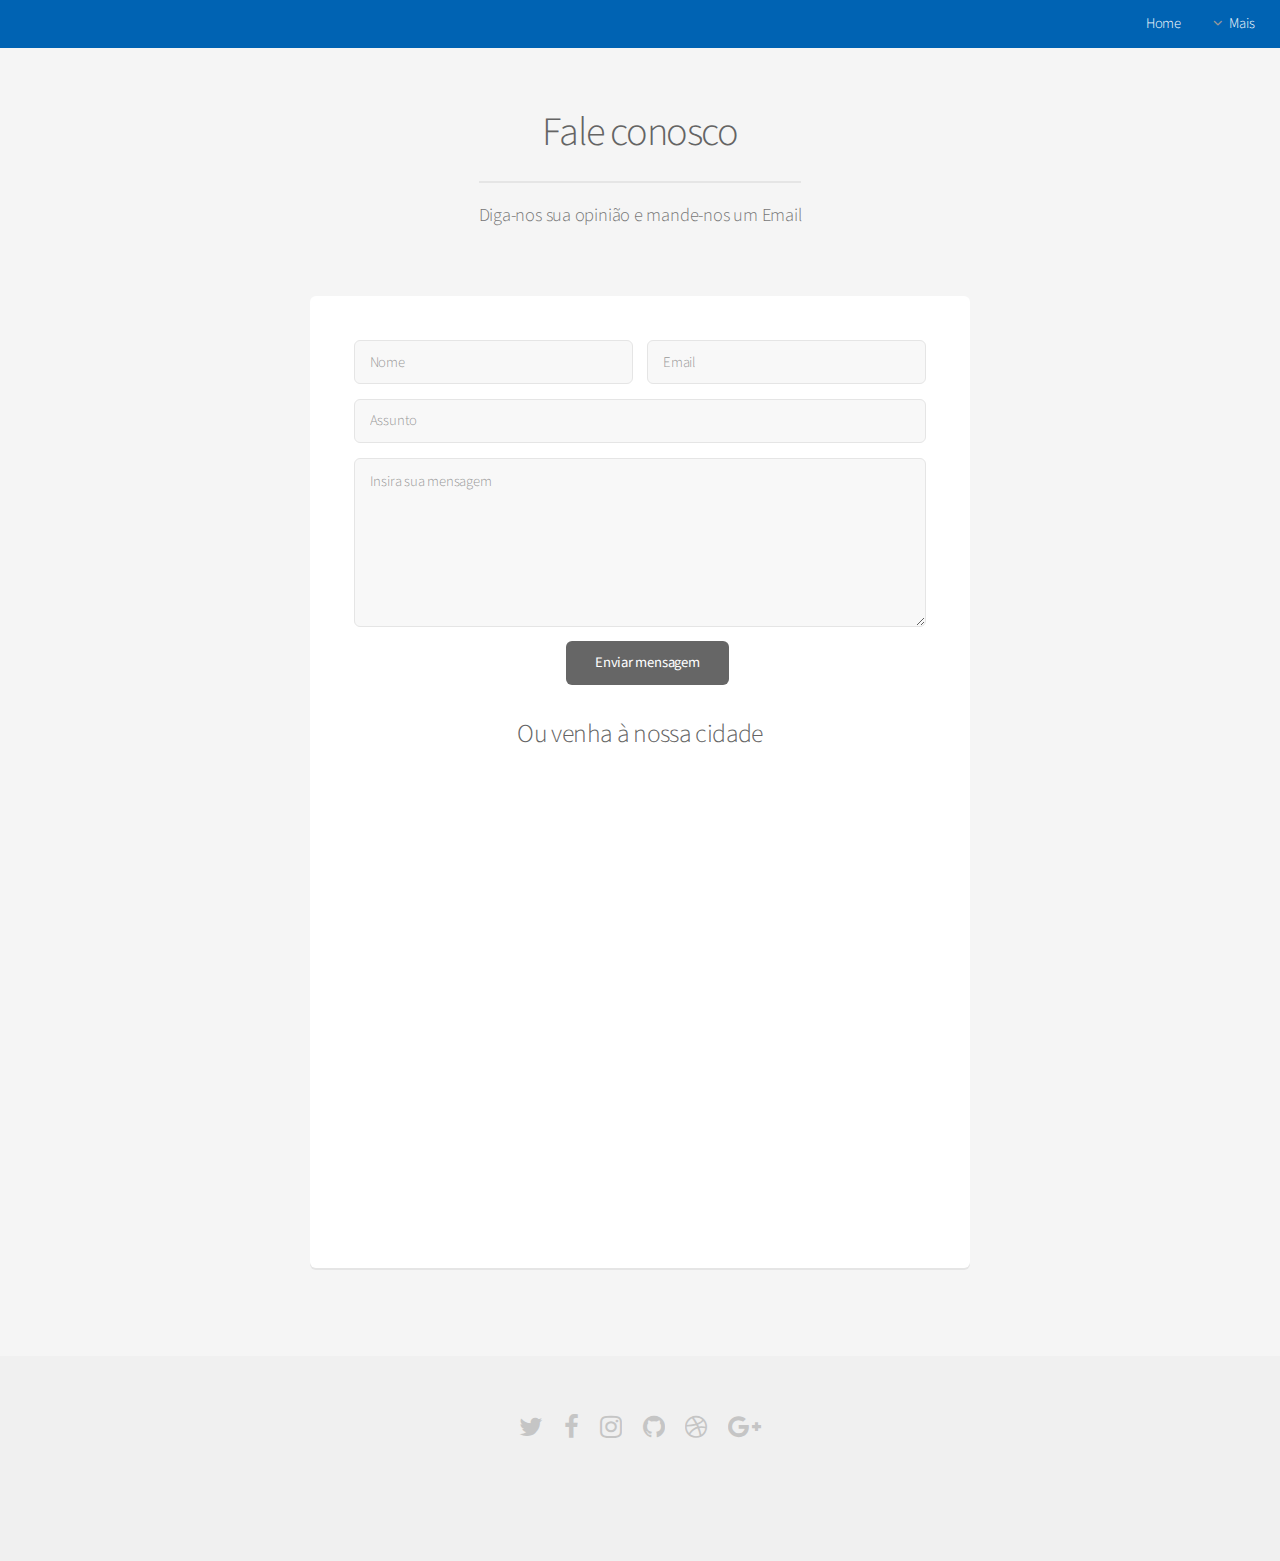
<file: TCC - Empresa/contact.html>
<!DOCTYPE HTML>
<!--
	Alpha by HTML5 UP
	html5up.net | @ajlkn
	Free for personal and commercial use under the CCA 3.0 license (html5up.net/license)
-->
<html>
	<head>
		<title>Contato</title>
		<meta charset="utf-8" />
		<meta name="viewport" content="width=device-width, initial-scale=1, user-scalable=no" />
		<link rel="stylesheet" href="assets/css/main.css" />
	</head>
	<body class="is-preload">
		<div id="page-wrapper">

			<!-- Header -->
				<header id="header">
					
					<nav id="nav">
						<ul>
							<li><a href="index.html">Home</a></li>
							<li>
								<a href="#" class="icon fa-angle-down">Mais</a>
								<ul>
									<li><a href="generic.html">Novidades</a></li>
									<li><a href="contact.html">Contate-nos</a></li>
									
								</ul>
							</li>
						</ul>
					</nav>
				</header>

			<!-- Main -->
				<section id="main" class="container medium">
					<header>
						<h2>Fale conosco</h2>
						<p>Diga-nos sua opinião e mande-nos um Email</p>
					</header>
					<div class="box">
						<form method="post" action="#">
							<div class="row gtr-50 gtr-uniform">
								<div class="col-6 col-12-mobilep">
									<input type="text" name="name" id="name" value="" placeholder="Nome" />
								</div>
								<div class="col-6 col-12-mobilep">
									<input type="email" name="email" id="email" value="" placeholder="Email" />
								</div>
								<div class="col-12">
									<input type="text" name="subject" id="subject" value="" placeholder="Assunto" />
								</div>
								<div class="col-12">
									<textarea name="message" id="message" placeholder="Insira sua mensagem" rows="6"></textarea>
								</div>
								<div class="col-12">
									<ul class="actions special">
										<br>
										
										<li><input type="submit" value="Enviar mensagem" /></li>
									</ul>
								</div>
							</div>
						</form>
					
					<h3 style="text-align: center;">Ou venha à nossa cidade</h3>
					<center>
					<iframe src="https://www.google.com/maps/embed?pb=!1m18!1m12!1m3!1d546.4366917485601!2d-47.22684256722061!3d-22.877446834962498!2m3!1f0!2f0!3f0!3m2!1i1024!2i768!4f13.1!3m3!1m2!1s0x94c8bbe7db7f8c87%3A0x719bf8571767736a!2sUniversidade+Adventista+de+S%C3%A3o+Paulo+-+UNASP!5e0!3m2!1spt-PT!2sbr!4v1565987845953!5m2!1spt-PT!2sbr" width="600" height="450" frameborder="0" style="border:0" allowfullscreen></iframe></center>
				</div></section>

			<!-- Footer -->
				<footer id="footer">
					<ul class="icons">
						<li><a href="#" class="icon fa-twitter"><span class="label">Twitter</span></a></li>
						<li><a href="#" class="icon fa-facebook"><span class="label">Facebook</span></a></li>
						<li><a href="#" class="icon fa-instagram"><span class="label">Instagram</span></a></li>
						<li><a href="#" class="icon fa-github"><span class="label">Github</span></a></li>
						<li><a href="#" class="icon fa-dribbble"><span class="label">Dribbble</span></a></li>
						<li><a href="#" class="icon fa-google-plus"><span class="label">Google+</span></a></li>
					</ul>
					<ul class="copyright">
					</ul>
				</footer>

		</div>

		<!-- Scripts -->
			<script src="assets/js/jquery.min.js"></script>
			<script src="assets/js/jquery.dropotron.min.js"></script>
			<script src="assets/js/jquery.scrollex.min.js"></script>
			<script src="assets/js/browser.min.js"></script>
			<script src="assets/js/breakpoints.min.js"></script>
			<script src="assets/js/util.js"></script>
			<script src="assets/js/main.js"></script>

	</body>
</html>
</file>
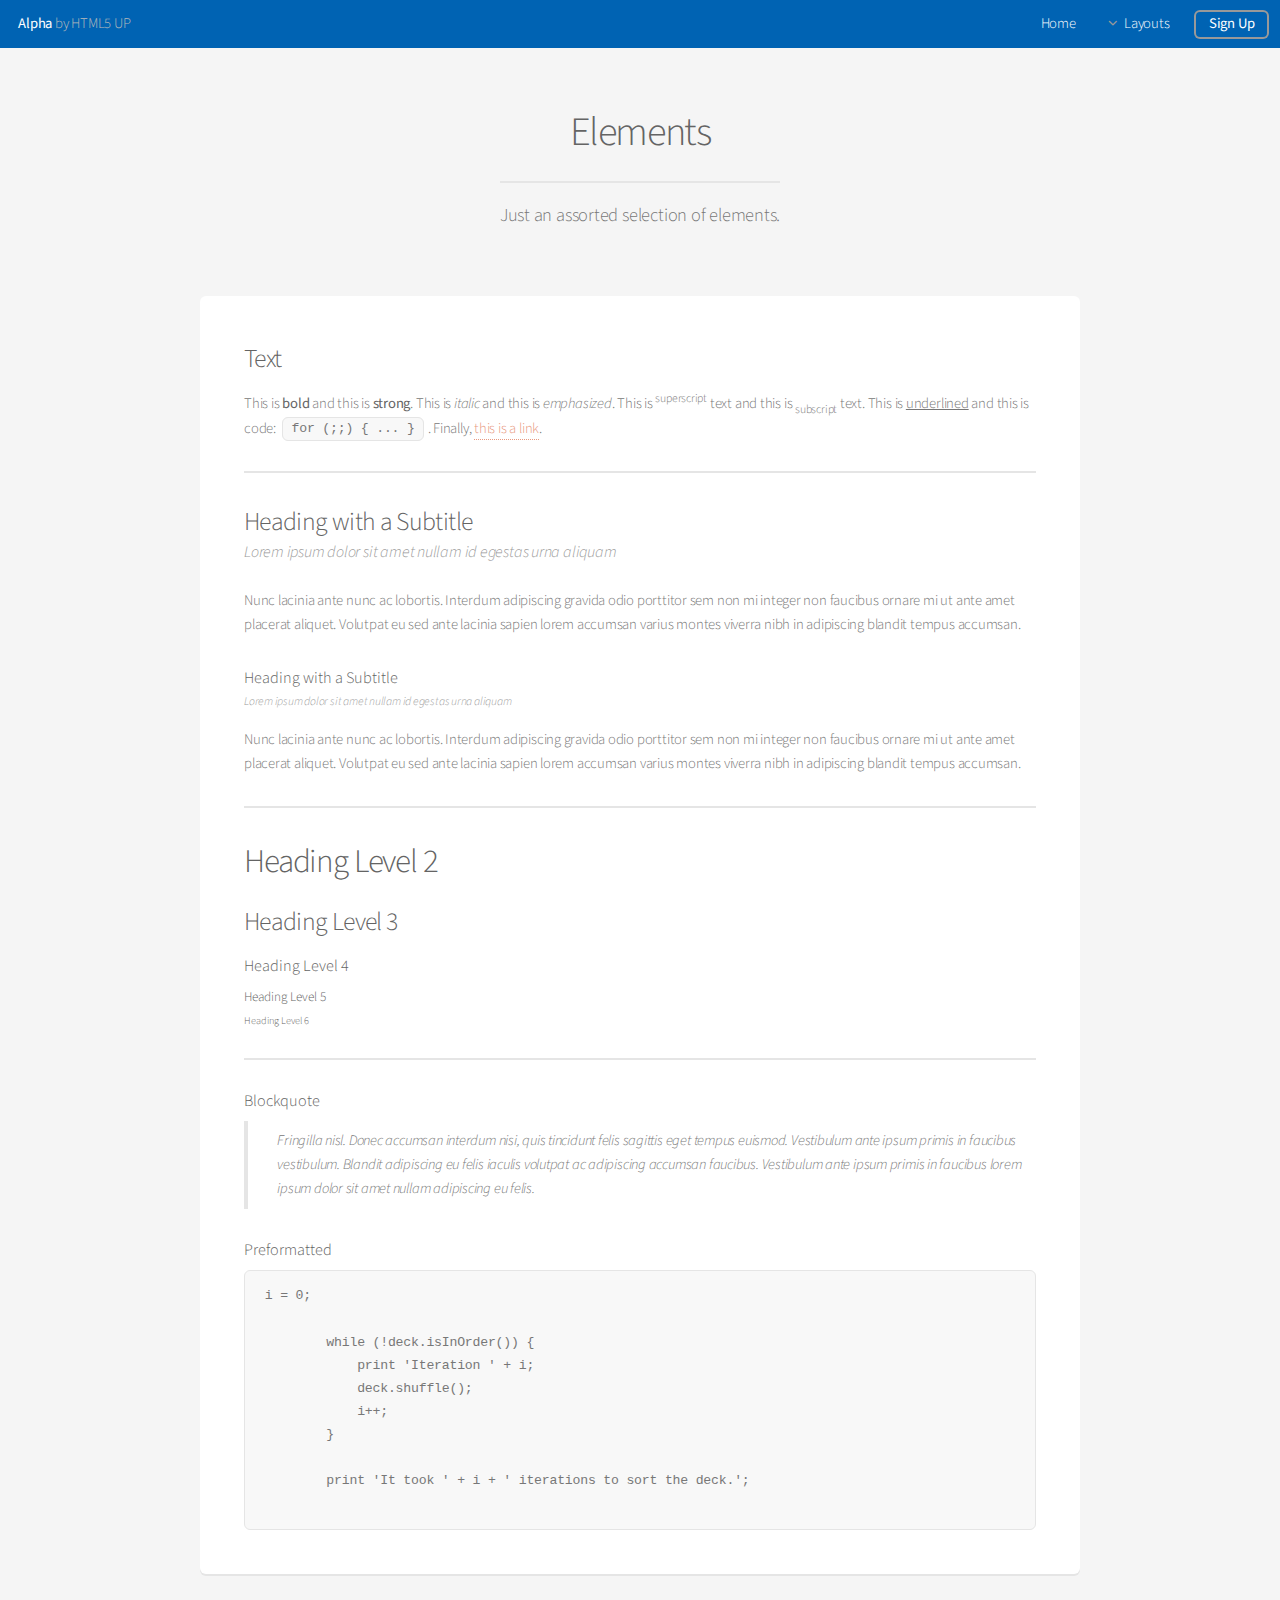
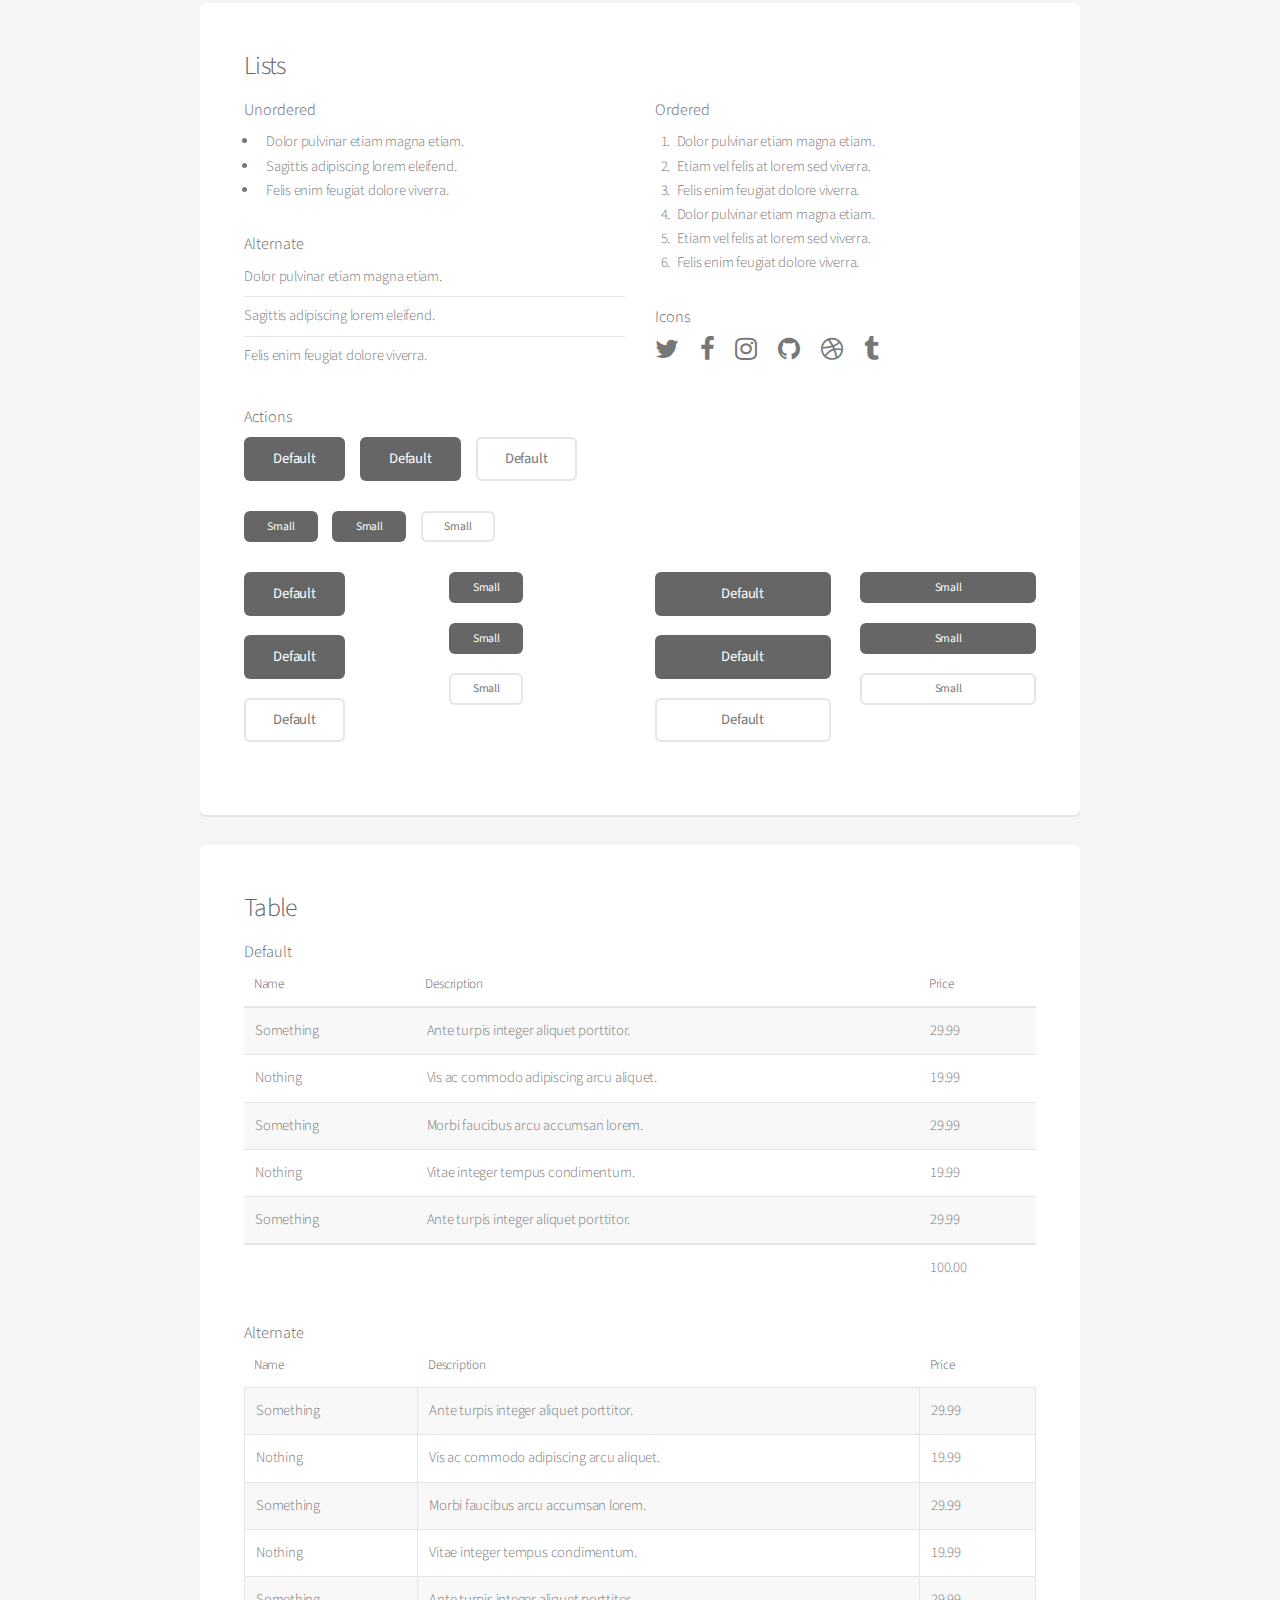
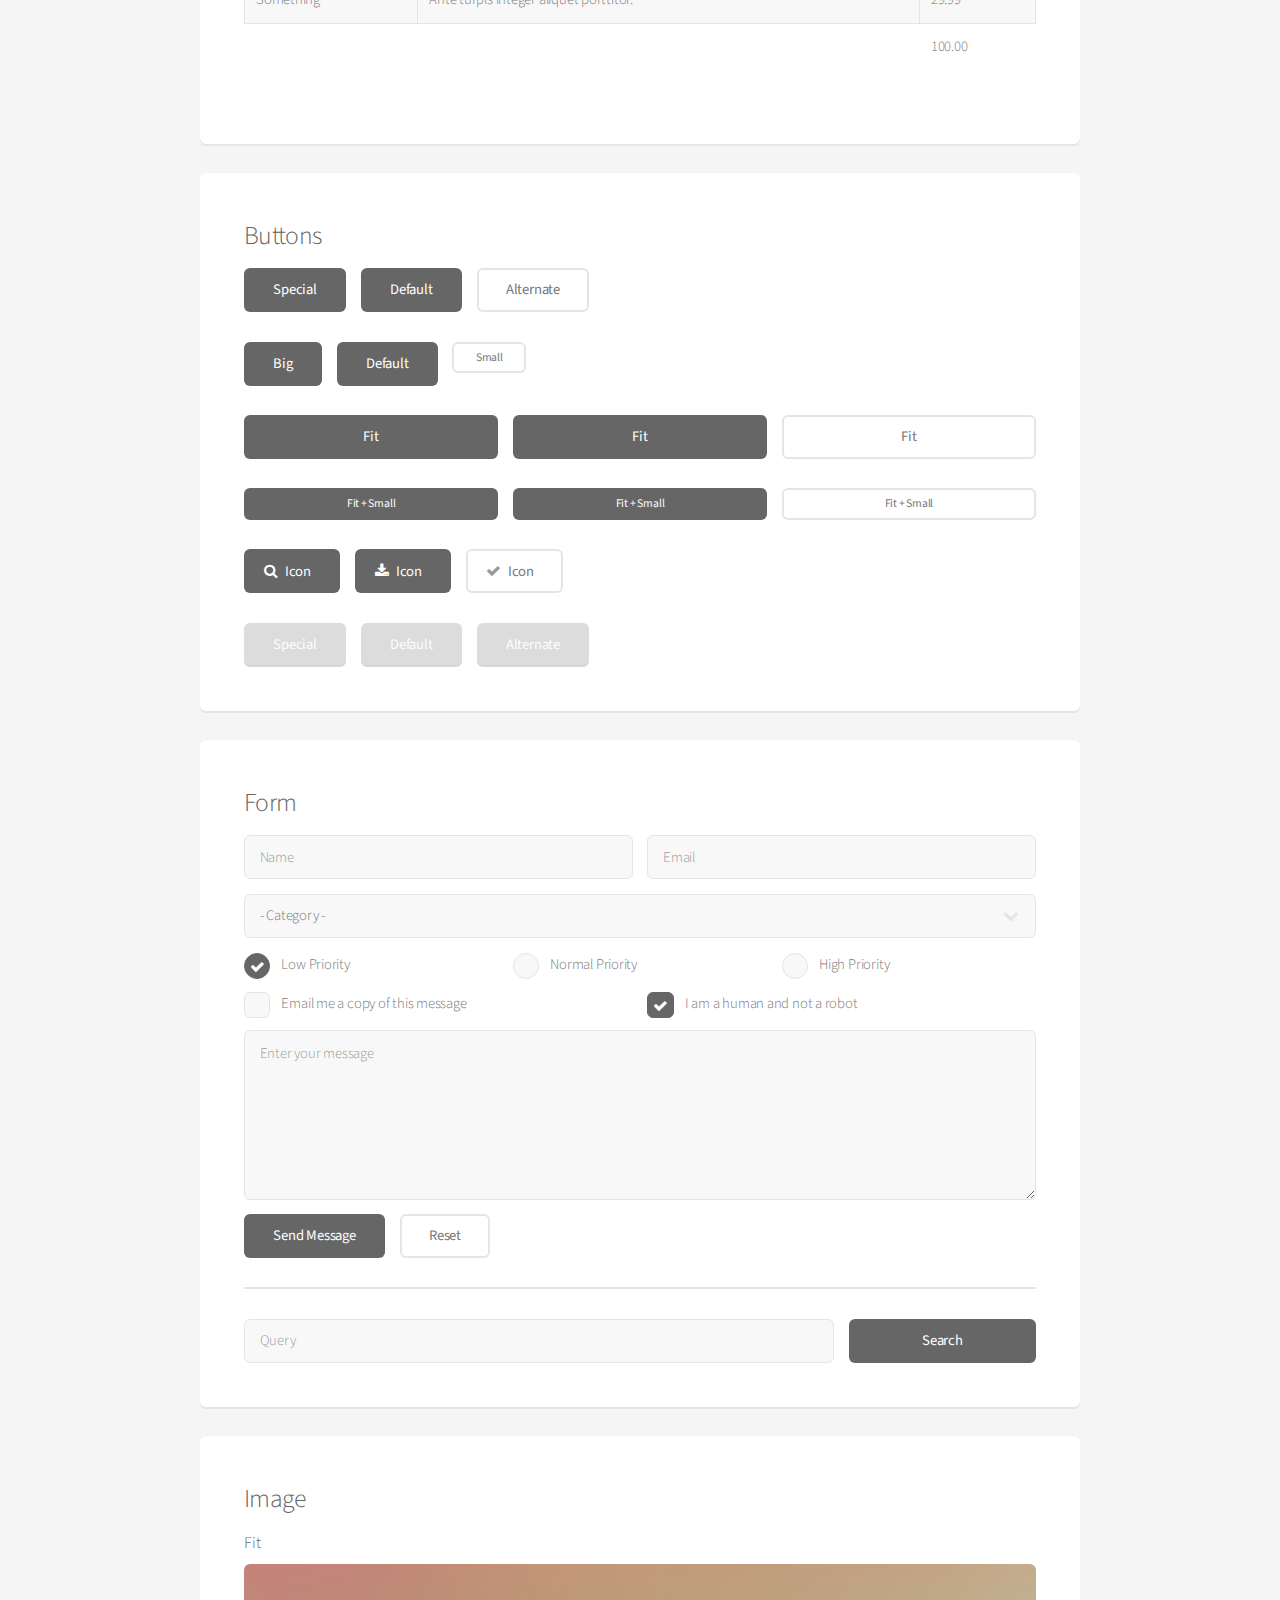
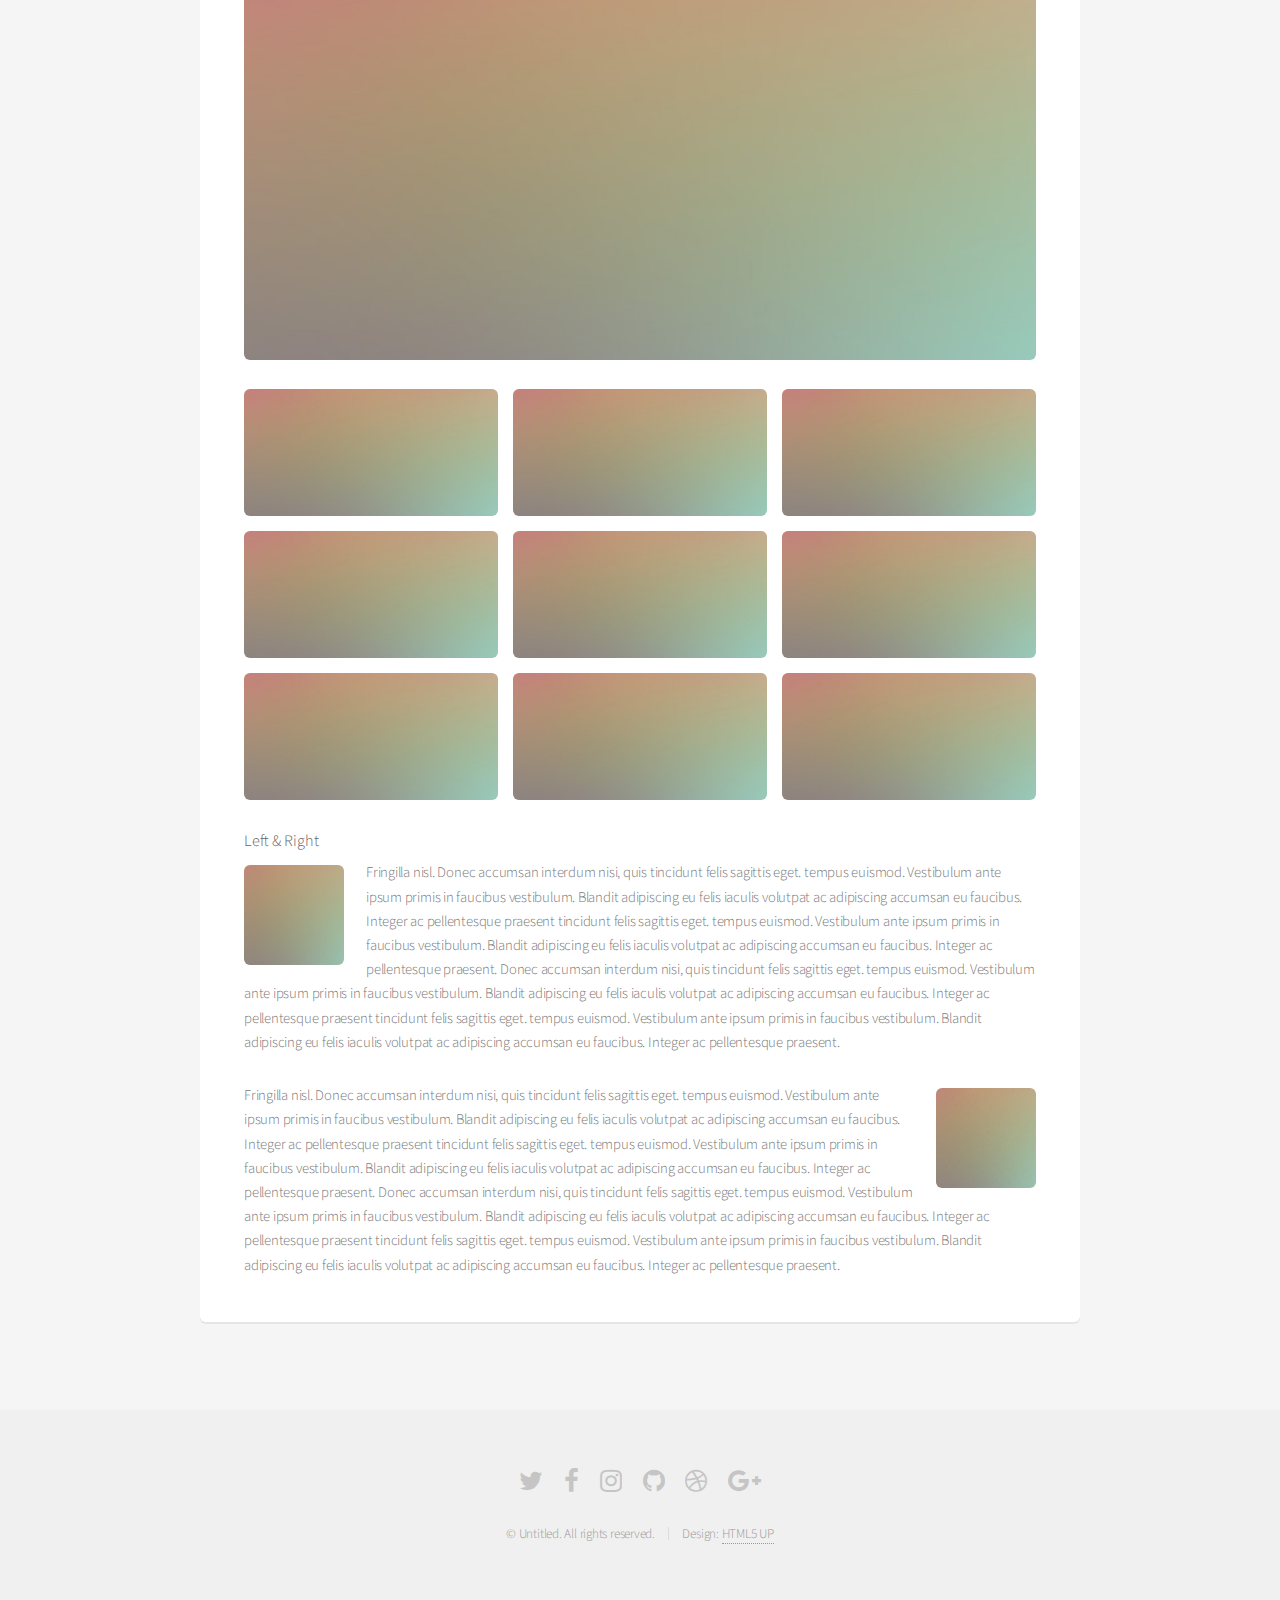
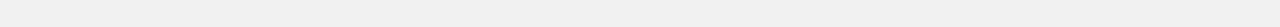
<file: TCC - Empresa/elements.html>
<!DOCTYPE HTML>
<!--
	Alpha by HTML5 UP
	html5up.net | @ajlkn
	Free for personal and commercial use under the CCA 3.0 license (html5up.net/license)
-->
<html>
	<head>
		<title>Elements - Alpha by HTML5 UP</title>
		<meta charset="utf-8" />
		<meta name="viewport" content="width=device-width, initial-scale=1, user-scalable=no" />
		<link rel="stylesheet" href="assets/css/main.css" />
	</head>
	<body class="is-preload">
		<div id="page-wrapper">

			<!-- Header -->
				<header id="header">
					<h1><a href="index.html">Alpha</a> by HTML5 UP</h1>
					<nav id="nav">
						<ul>
							<li><a href="index.html">Home</a></li>
							<li>
								<a href="#" class="icon fa-angle-down">Layouts</a>
								<ul>
									<li><a href="generic.html">Generic</a></li>
									<li><a href="contact.html">Contact</a></li>
									<li><a href="elements.html">Elements</a></li>
									<li>
										<a href="#">Submenu</a>
										<ul>
											<li><a href="#">Option One</a></li>
											<li><a href="#">Option Two</a></li>
											<li><a href="#">Option Three</a></li>
											<li><a href="#">Option Four</a></li>
										</ul>
									</li>
								</ul>
							</li>
							<li><a href="#" class="button">Sign Up</a></li>
						</ul>
					</nav>
				</header>

			<!-- Main -->
				<section id="main" class="container">
					<header>
						<h2>Elements</h2>
						<p>Just an assorted selection of elements.</p>
					</header>
					<div class="row">
						<div class="col-12">

							<!-- Text -->
								<section class="box">
									<h3>Text</h3>
									<p>This is <b>bold</b> and this is <strong>strong</strong>. This is <i>italic</i> and this is <em>emphasized</em>.
									This is <sup>superscript</sup> text and this is <sub>subscript</sub> text.
									This is <u>underlined</u> and this is code: <code>for (;;) { ... }</code>. Finally, <a href="#">this is a link</a>.</p>

									<hr />

									<header>
										<h3>Heading with a Subtitle</h3>
										<p>Lorem ipsum dolor sit amet nullam id egestas urna aliquam</p>
									</header>
									<p>Nunc lacinia ante nunc ac lobortis. Interdum adipiscing gravida odio porttitor sem non mi integer non faucibus ornare mi ut ante amet placerat aliquet. Volutpat eu sed ante lacinia sapien lorem accumsan varius montes viverra nibh in adipiscing blandit tempus accumsan.</p>
									<header>
										<h4>Heading with a Subtitle</h4>
										<p>Lorem ipsum dolor sit amet nullam id egestas urna aliquam</p>
									</header>
									<p>Nunc lacinia ante nunc ac lobortis. Interdum adipiscing gravida odio porttitor sem non mi integer non faucibus ornare mi ut ante amet placerat aliquet. Volutpat eu sed ante lacinia sapien lorem accumsan varius montes viverra nibh in adipiscing blandit tempus accumsan.</p>

									<hr />

									<h2>Heading Level 2</h2>
									<h3>Heading Level 3</h3>
									<h4>Heading Level 4</h4>
									<h5>Heading Level 5</h5>
									<h6>Heading Level 6</h6>

									<hr />

									<h4>Blockquote</h4>
									<blockquote>Fringilla nisl. Donec accumsan interdum nisi, quis tincidunt felis sagittis eget tempus euismod. Vestibulum ante ipsum primis in faucibus vestibulum. Blandit adipiscing eu felis iaculis volutpat ac adipiscing accumsan faucibus. Vestibulum ante ipsum primis in faucibus lorem ipsum dolor sit amet nullam adipiscing eu felis.</blockquote>

									<h4>Preformatted</h4>
									<pre>i = 0;

	while (!deck.isInOrder()) {
	    print 'Iteration ' + i;
	    deck.shuffle();
	    i++;
	}

	print 'It took ' + i + ' iterations to sort the deck.';
	</pre>
								</section>

						</div>
					</div>
					<div class="row">
						<div class="col-12">

							<!-- Lists -->
								<section class="box">
									<h3>Lists</h3>
									<div class="row">
										<div class="col-6 col-12-mobilep">

											<h4>Unordered</h4>
											<ul>
												<li>Dolor pulvinar etiam magna etiam.</li>
												<li>Sagittis adipiscing lorem eleifend.</li>
												<li>Felis enim feugiat dolore viverra.</li>
											</ul>

											<h4>Alternate</h4>
											<ul class="alt">
												<li>Dolor pulvinar etiam magna etiam.</li>
												<li>Sagittis adipiscing lorem eleifend.</li>
												<li>Felis enim feugiat dolore viverra.</li>
											</ul>

										</div>
										<div class="col-6 col-12-mobilep">

											<h4>Ordered</h4>
											<ol>
												<li>Dolor pulvinar etiam magna etiam.</li>
												<li>Etiam vel felis at lorem sed viverra.</li>
												<li>Felis enim feugiat dolore viverra.</li>
												<li>Dolor pulvinar etiam magna etiam.</li>
												<li>Etiam vel felis at lorem sed viverra.</li>
												<li>Felis enim feugiat dolore viverra.</li>
											</ol>

											<h4>Icons</h4>
											<ul class="icons">
												<li><a href="#" class="icon fa-twitter"><span class="label">Twitter</span></a></li>
												<li><a href="#" class="icon fa-facebook"><span class="label">Facebook</span></a></li>
												<li><a href="#" class="icon fa-instagram"><span class="label">Instagram</span></a></li>
												<li><a href="#" class="icon fa-github"><span class="label">Github</span></a></li>
												<li><a href="#" class="icon fa-dribbble"><span class="label">Dribbble</span></a></li>
												<li><a href="#" class="icon fa-tumblr"><span class="label">Tumblr</span></a></li>
											</ul>

										</div>
									</div>

									<h4>Actions</h4>
									<ul class="actions">
										<li><a href="#" class="button special">Default</a></li>
										<li><a href="#" class="button">Default</a></li>
										<li><a href="#" class="button alt">Default</a></li>
									</ul>
									<ul class="actions small">
										<li><a href="#" class="button special small">Small</a></li>
										<li><a href="#" class="button small">Small</a></li>
										<li><a href="#" class="button alt small">Small</a></li>
									</ul>
									<div class="row">
										<div class="col-3 col-6-narrower col-12-mobilep">
											<ul class="actions stacked">
												<li><a href="#" class="button special">Default</a></li>
												<li><a href="#" class="button">Default</a></li>
												<li><a href="#" class="button alt">Default</a></li>
											</ul>
										</div>
										<div class="col-3 col-6-narrower col-12-mobilep">
											<ul class="actions stacked">
												<li><a href="#" class="button special small">Small</a></li>
												<li><a href="#" class="button small">Small</a></li>
												<li><a href="#" class="button alt small">Small</a></li>
											</ul>
										</div>
										<div class="col-3 col-6-narrower col-12-mobilep">
											<ul class="actions stacked">
												<li><a href="#" class="button special fit">Default</a></li>
												<li><a href="#" class="button fit">Default</a></li>
												<li><a href="#" class="button alt fit">Default</a></li>
											</ul>
										</div>
										<div class="col-3 col-6-narrower col-12-mobilep">
											<ul class="actions stacked">
												<li><a href="#" class="button special small fit">Small</a></li>
												<li><a href="#" class="button small fit">Small</a></li>
												<li><a href="#" class="button alt small fit">Small</a></li>
											</ul>
										</div>
									</div>
								</section>

						</div>
					</div>
					<div class="row">
						<div class="col-12">

							<!-- Table -->
								<section class="box">
									<h3>Table</h3>

									<h4>Default</h4>
									<div class="table-wrapper">
										<table>
											<thead>
												<tr>
													<th>Name</th>
													<th>Description</th>
													<th>Price</th>
												</tr>
											</thead>
											<tbody>
												<tr>
													<td>Something</td>
													<td>Ante turpis integer aliquet porttitor.</td>
													<td>29.99</td>
												</tr>
												<tr>
													<td>Nothing</td>
													<td>Vis ac commodo adipiscing arcu aliquet.</td>
													<td>19.99</td>
												</tr>
												<tr>
													<td>Something</td>
													<td> Morbi faucibus arcu accumsan lorem.</td>
													<td>29.99</td>
												</tr>
												<tr>
													<td>Nothing</td>
													<td>Vitae integer tempus condimentum.</td>
													<td>19.99</td>
												</tr>
												<tr>
													<td>Something</td>
													<td>Ante turpis integer aliquet porttitor.</td>
													<td>29.99</td>
												</tr>
											</tbody>
											<tfoot>
												<tr>
													<td colspan="2"></td>
													<td>100.00</td>
												</tr>
											</tfoot>
										</table>
									</div>

									<h4>Alternate</h4>
									<div class="table-wrapper">
										<table class="alt">
											<thead>
												<tr>
													<th>Name</th>
													<th>Description</th>
													<th>Price</th>
												</tr>
											</thead>
											<tbody>
												<tr>
													<td>Something</td>
													<td>Ante turpis integer aliquet porttitor.</td>
													<td>29.99</td>
												</tr>
												<tr>
													<td>Nothing</td>
													<td>Vis ac commodo adipiscing arcu aliquet.</td>
													<td>19.99</td>
												</tr>
												<tr>
													<td>Something</td>
													<td> Morbi faucibus arcu accumsan lorem.</td>
													<td>29.99</td>
												</tr>
												<tr>
													<td>Nothing</td>
													<td>Vitae integer tempus condimentum.</td>
													<td>19.99</td>
												</tr>
												<tr>
													<td>Something</td>
													<td>Ante turpis integer aliquet porttitor.</td>
													<td>29.99</td>
												</tr>
											</tbody>
											<tfoot>
												<tr>
													<td colspan="2"></td>
													<td>100.00</td>
												</tr>
											</tfoot>
										</table>
									</div>
								</section>

						</div>
					</div>
					<div class="row">
						<div class="col-12">

							<!-- Buttons -->
								<section class="box">
									<h3>Buttons</h3>
									<ul class="actions">
										<li><a href="#" class="button special">Special</a></li>
										<li><a href="#" class="button">Default</a></li>
										<li><a href="#" class="button alt">Alternate</a></li>
									</ul>
									<ul class="actions">
										<li><a href="#" class="button special big">Big</a></li>
										<li><a href="#" class="button">Default</a></li>
										<li><a href="#" class="button alt small">Small</a></li>
									</ul>
									<ul class="actions fit">
										<li><a href="#" class="button special fit">Fit</a></li>
										<li><a href="#" class="button fit">Fit</a></li>
										<li><a href="#" class="button alt fit">Fit</a></li>
									</ul>
									<ul class="actions fit small">
										<li><a href="#" class="button special fit small">Fit + Small</a></li>
										<li><a href="#" class="button fit small">Fit + Small</a></li>
										<li><a href="#" class="button alt fit small">Fit + Small</a></li>
									</ul>
									<ul class="actions">
										<li><a href="#" class="button special icon fa-search">Icon</a></li>
										<li><a href="#" class="button icon fa-download">Icon</a></li>
										<li><a href="#" class="button alt icon fa-check">Icon</a></li>
									</ul>
									<ul class="actions">
										<li><span class="button special disabled">Special</span></li>
										<li><span class="button disabled">Default</span></li>
										<li><span class="button alt disabled">Alternate</span></li>
									</ul>
								</section>

						</div>
					</div>
					<div class="row">
						<div class="col-12">

							<!-- Form -->
								<section class="box">
									<h3>Form</h3>
									<form method="post" action="#">
										<div class="row gtr-uniform gtr-50">
											<div class="col-6 col-12-mobilep">
												<input type="text" name="name" id="name" value="" placeholder="Name" />
											</div>
											<div class="col-6 col-12-mobilep">
												<input type="email" name="email" id="email" value="" placeholder="Email" />
											</div>
											<div class="col-12">
												<select name="category" id="category">
													<option value="">- Category -</option>
													<option value="1">Manufacturing</option>
													<option value="1">Shipping</option>
													<option value="1">Administration</option>
													<option value="1">Human Resources</option>
												</select>
											</div>
											<div class="col-4 col-12-narrower">
												<input type="radio" id="priority-low" name="priority" checked>
												<label for="priority-low">Low Priority</label>
											</div>
											<div class="col-4 col-12-narrower">
												<input type="radio" id="priority-normal" name="priority">
												<label for="priority-normal">Normal Priority</label>
											</div>
											<div class="col-4 col-12-narrower">
												<input type="radio" id="priority-high" name="priority">
												<label for="priority-high">High Priority</label>
											</div>
											<div class="col-6 col-12-narrower">
												<input type="checkbox" id="copy" name="copy">
												<label for="copy">Email me a copy of this message</label>
											</div>
											<div class="col-6 col-12-narrower">
												<input type="checkbox" id="human" name="human" checked>
												<label for="human">I am a human and not a robot</label>
											</div>
											<div class="col-12">
												<textarea name="message" id="message" placeholder="Enter your message" rows="6"></textarea>
											</div>
											<div class="col-12">
												<ul class="actions">
													<li><input type="submit" value="Send Message" /></li>
													<li><input type="reset" value="Reset" class="alt" /></li>
												</ul>
											</div>
										</div>
									</form>

									<hr />

									<form method="post" action="#">
										<div class="row gtr-uniform gtr-50">
											<div class="col-9 col-12-mobilep">
												<input type="text" name="query" id="query" value="" placeholder="Query" />
											</div>
											<div class="col-3 col-12-mobilep">
												<input type="submit" value="Search" class="fit" />
											</div>
										</div>
									</form>
								</section>

						</div>
					</div>
					<div class="row">
						<div class="col-12">

							<!-- Image -->
								<section class="box">
									<h3>Image</h3>
									<h4>Fit</h4>
									<span class="image fit"><img src="images/pic04.jpg" alt="" /></span>
									<div class="box alt">
										<div class="row gtr-50 gtr-uniform">
											<div class="col-4"><span class="image fit"><img src="images/pic04.jpg" alt="" /></span></div>
											<div class="col-4"><span class="image fit"><img src="images/pic04.jpg" alt="" /></span></div>
											<div class="col-4"><span class="image fit"><img src="images/pic04.jpg" alt="" /></span></div>
											<div class="col-4"><span class="image fit"><img src="images/pic04.jpg" alt="" /></span></div>
											<div class="col-4"><span class="image fit"><img src="images/pic04.jpg" alt="" /></span></div>
											<div class="col-4"><span class="image fit"><img src="images/pic04.jpg" alt="" /></span></div>
											<div class="col-4"><span class="image fit"><img src="images/pic04.jpg" alt="" /></span></div>
											<div class="col-4"><span class="image fit"><img src="images/pic04.jpg" alt="" /></span></div>
											<div class="col-4"><span class="image fit"><img src="images/pic04.jpg" alt="" /></span></div>
										</div>
									</div>

									<h4>Left &amp; Right</h4>
									<p><span class="image left"><img src="images/pic05.jpg" alt="" /></span>Fringilla nisl. Donec accumsan interdum nisi, quis tincidunt felis sagittis eget. tempus euismod. Vestibulum ante ipsum primis in faucibus vestibulum. Blandit adipiscing eu felis iaculis volutpat ac adipiscing accumsan eu faucibus. Integer ac pellentesque praesent tincidunt felis sagittis eget. tempus euismod. Vestibulum ante ipsum primis in faucibus vestibulum. Blandit adipiscing eu felis iaculis volutpat ac adipiscing accumsan eu faucibus. Integer ac pellentesque praesent. Donec accumsan interdum nisi, quis tincidunt felis sagittis eget. tempus euismod. Vestibulum ante ipsum primis in faucibus vestibulum. Blandit adipiscing eu felis iaculis volutpat ac adipiscing accumsan eu faucibus. Integer ac pellentesque praesent tincidunt felis sagittis eget. tempus euismod. Vestibulum ante ipsum primis in faucibus vestibulum. Blandit adipiscing eu felis iaculis volutpat ac adipiscing accumsan eu faucibus. Integer ac pellentesque praesent.</p>
									<p><span class="image right"><img src="images/pic05.jpg" alt="" /></span>Fringilla nisl. Donec accumsan interdum nisi, quis tincidunt felis sagittis eget. tempus euismod. Vestibulum ante ipsum primis in faucibus vestibulum. Blandit adipiscing eu felis iaculis volutpat ac adipiscing accumsan eu faucibus. Integer ac pellentesque praesent tincidunt felis sagittis eget. tempus euismod. Vestibulum ante ipsum primis in faucibus vestibulum. Blandit adipiscing eu felis iaculis volutpat ac adipiscing accumsan eu faucibus. Integer ac pellentesque praesent. Donec accumsan interdum nisi, quis tincidunt felis sagittis eget. tempus euismod. Vestibulum ante ipsum primis in faucibus vestibulum. Blandit adipiscing eu felis iaculis volutpat ac adipiscing accumsan eu faucibus. Integer ac pellentesque praesent tincidunt felis sagittis eget. tempus euismod. Vestibulum ante ipsum primis in faucibus vestibulum. Blandit adipiscing eu felis iaculis volutpat ac adipiscing accumsan eu faucibus. Integer ac pellentesque praesent.</p>
								</section>

						</div>
					</div>
				</section>

			<!-- Footer -->
				<footer id="footer">
					<ul class="icons">
						<li><a href="#" class="icon fa-twitter"><span class="label">Twitter</span></a></li>
						<li><a href="#" class="icon fa-facebook"><span class="label">Facebook</span></a></li>
						<li><a href="#" class="icon fa-instagram"><span class="label">Instagram</span></a></li>
						<li><a href="#" class="icon fa-github"><span class="label">Github</span></a></li>
						<li><a href="#" class="icon fa-dribbble"><span class="label">Dribbble</span></a></li>
						<li><a href="#" class="icon fa-google-plus"><span class="label">Google+</span></a></li>
					</ul>
					<ul class="copyright">
						<li>&copy; Untitled. All rights reserved.</li><li>Design: <a href="http://html5up.net">HTML5 UP</a></li>
					</ul>
				</footer>

		</div>

		<!-- Scripts -->
			<script src="assets/js/jquery.min.js"></script>
			<script src="assets/js/jquery.dropotron.min.js"></script>
			<script src="assets/js/jquery.scrollex.min.js"></script>
			<script src="assets/js/browser.min.js"></script>
			<script src="assets/js/breakpoints.min.js"></script>
			<script src="assets/js/util.js"></script>
			<script src="assets/js/main.js"></script>

	</body>
</html>
</file>
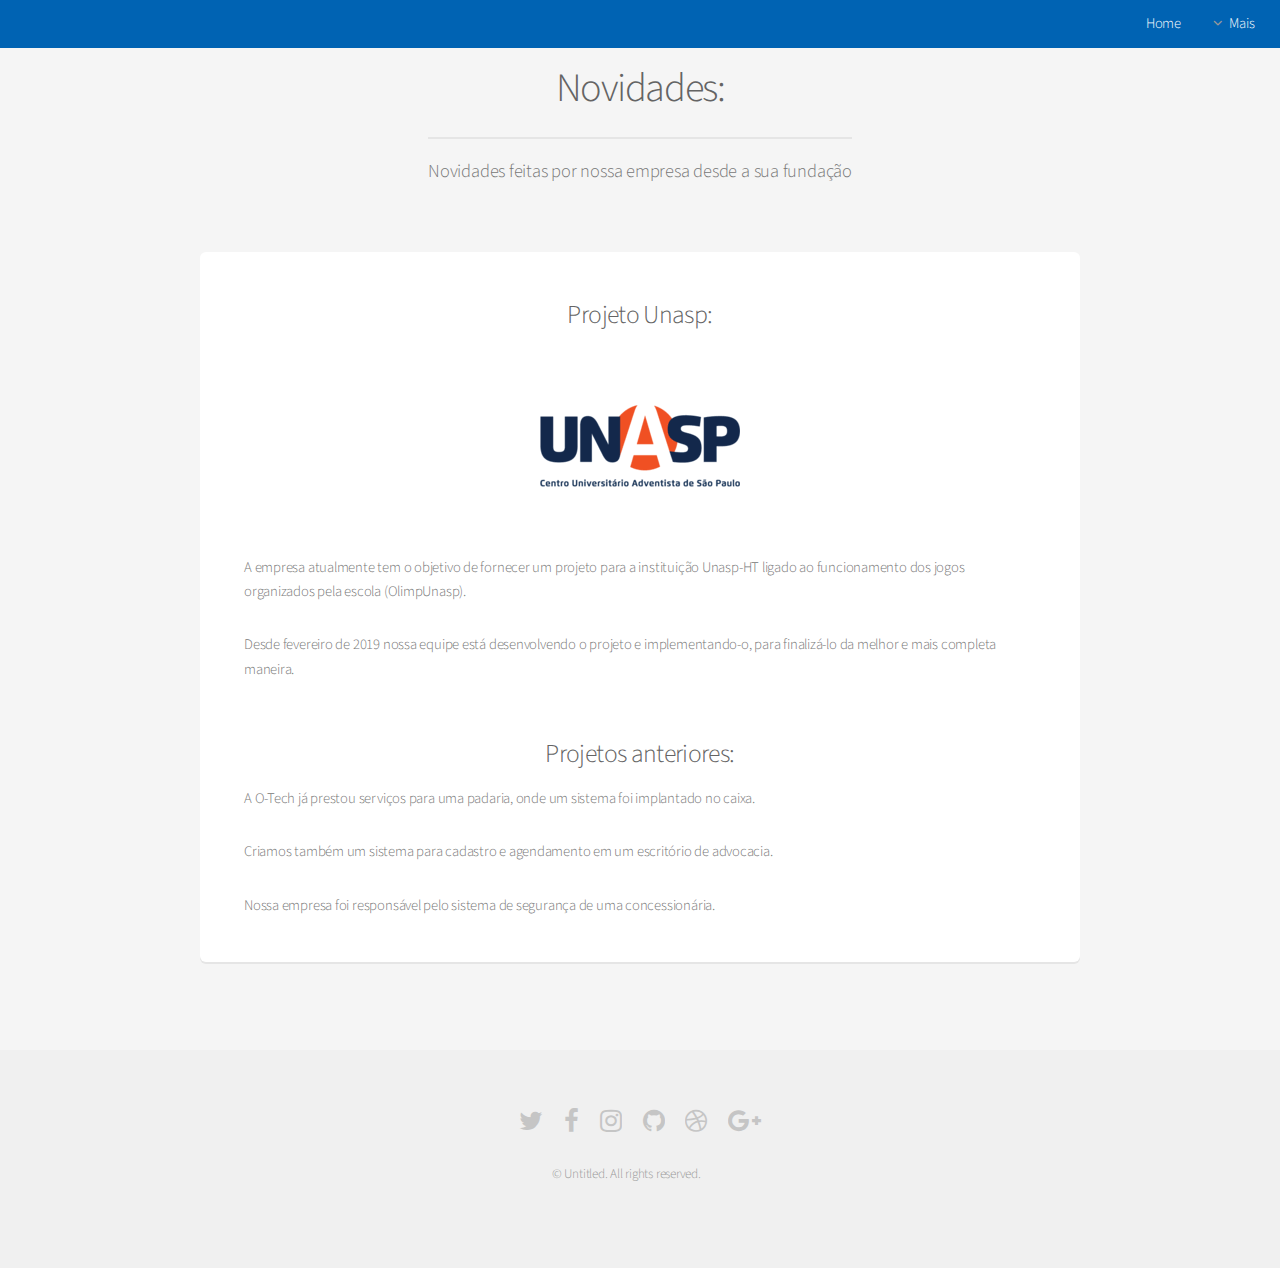
<file: TCC - Empresa/generic.html>
<!DOCTYPE HTML>
<!--
	Alpha by HTML5 UP
	html5up.net | @ajlkn
	Free for personal and commercial use under the CCA 3.0 license (html5up.net/license)
-->
<html>
	<head>
		<title>Novidades</title>
		<meta charset="utf-8" />
		<meta name="viewport" content="width=device-width, initial-scale=1, user-scalable=no" />
		<link rel="stylesheet" href="assets/css/main.css" />
	</head>
	<body class="is-preload">
		<div id="page-wrapper0">

			<!-- Header -->
				<header id="header">
					
					<nav id="nav">
						<ul>
							<li><a href="index.html">Home</a></li>
							<li>
								<a href="#" class="icon fa-angle-down">Mais</a>
								<ul>
									<li><a href="generic.html">Novidades</a></li>
									<li><a href="contact.html">Contate-nos</a></li>
								</ul>
							</li>
						</ul>
					</nav>
				</header>

			<!-- Main -->
				<section id="main" class="container">
					
					<header>

						<h2>Novidades:</h2>
						<p>Novidades feitas por nossa empresa desde a sua fundação</p>
					</header>
					<div class="box">
						<center>
						<h3>Projeto Unasp:</h3>
						<img src="images/unasp.png" alt="" />
					</center>
						<p>A empresa atualmente tem o objetivo de fornecer um projeto para a instituição Unasp-HT ligado ao funcionamento dos jogos organizados pela escola (OlimpUnasp).</p>
						<p>Desde fevereiro de 2019 nossa equipe está desenvolvendo o projeto e implementando-o, para finalizá-lo da melhor e mais completa maneira.</p><br>
						<center>
							<h3>Projetos anteriores:</h3>
						</center>
						<p>A O-Tech já prestou serviços para uma padaria, onde um sistema foi implantado no caixa.</p>
						<p>Criamos também um sistema para cadastro e agendamento em um escritório de advocacia.</p>
						<p>Nossa empresa foi responsável pelo sistema de segurança de uma concessionária.</p>

					</div>

				</section>

			<!-- Footer -->
				<footer id="footer">
					<ul class="icons">
						<li><a href="#" class="icon fa-twitter"><span class="label">Twitter</span></a></li>
						<li><a href="#" class="icon fa-facebook"><span class="label">Facebook</span></a></li>
						<li><a href="#" class="icon fa-instagram"><span class="label">Instagram</span></a></li>
						<li><a href="#" class="icon fa-github"><span class="label">Github</span></a></li>
						<li><a href="#" class="icon fa-dribbble"><span class="label">Dribbble</span></a></li>
						<li><a href="#" class="icon fa-google-plus"><span class="label">Google+</span></a></li>
					</ul>
					<ul class="copyright">
						<li>&copy; Untitled. All rights reserved.</li><li><a href="http://html5up.net"></a></li>
					</ul>
				</footer>

		</div>

		<!-- Scripts -->
			<script src="assets/js/jquery.min.js"></script>
			<script src="assets/js/jquery.dropotron.min.js"></script>
			<script src="assets/js/jquery.scrollex.min.js"></script>
			<script src="assets/js/browser.min.js"></script>
			<script src="assets/js/breakpoints.min.js"></script>
			<script src="assets/js/util.js"></script>
			<script src="assets/js/main.js"></script>

	</body>
</html>
</file>
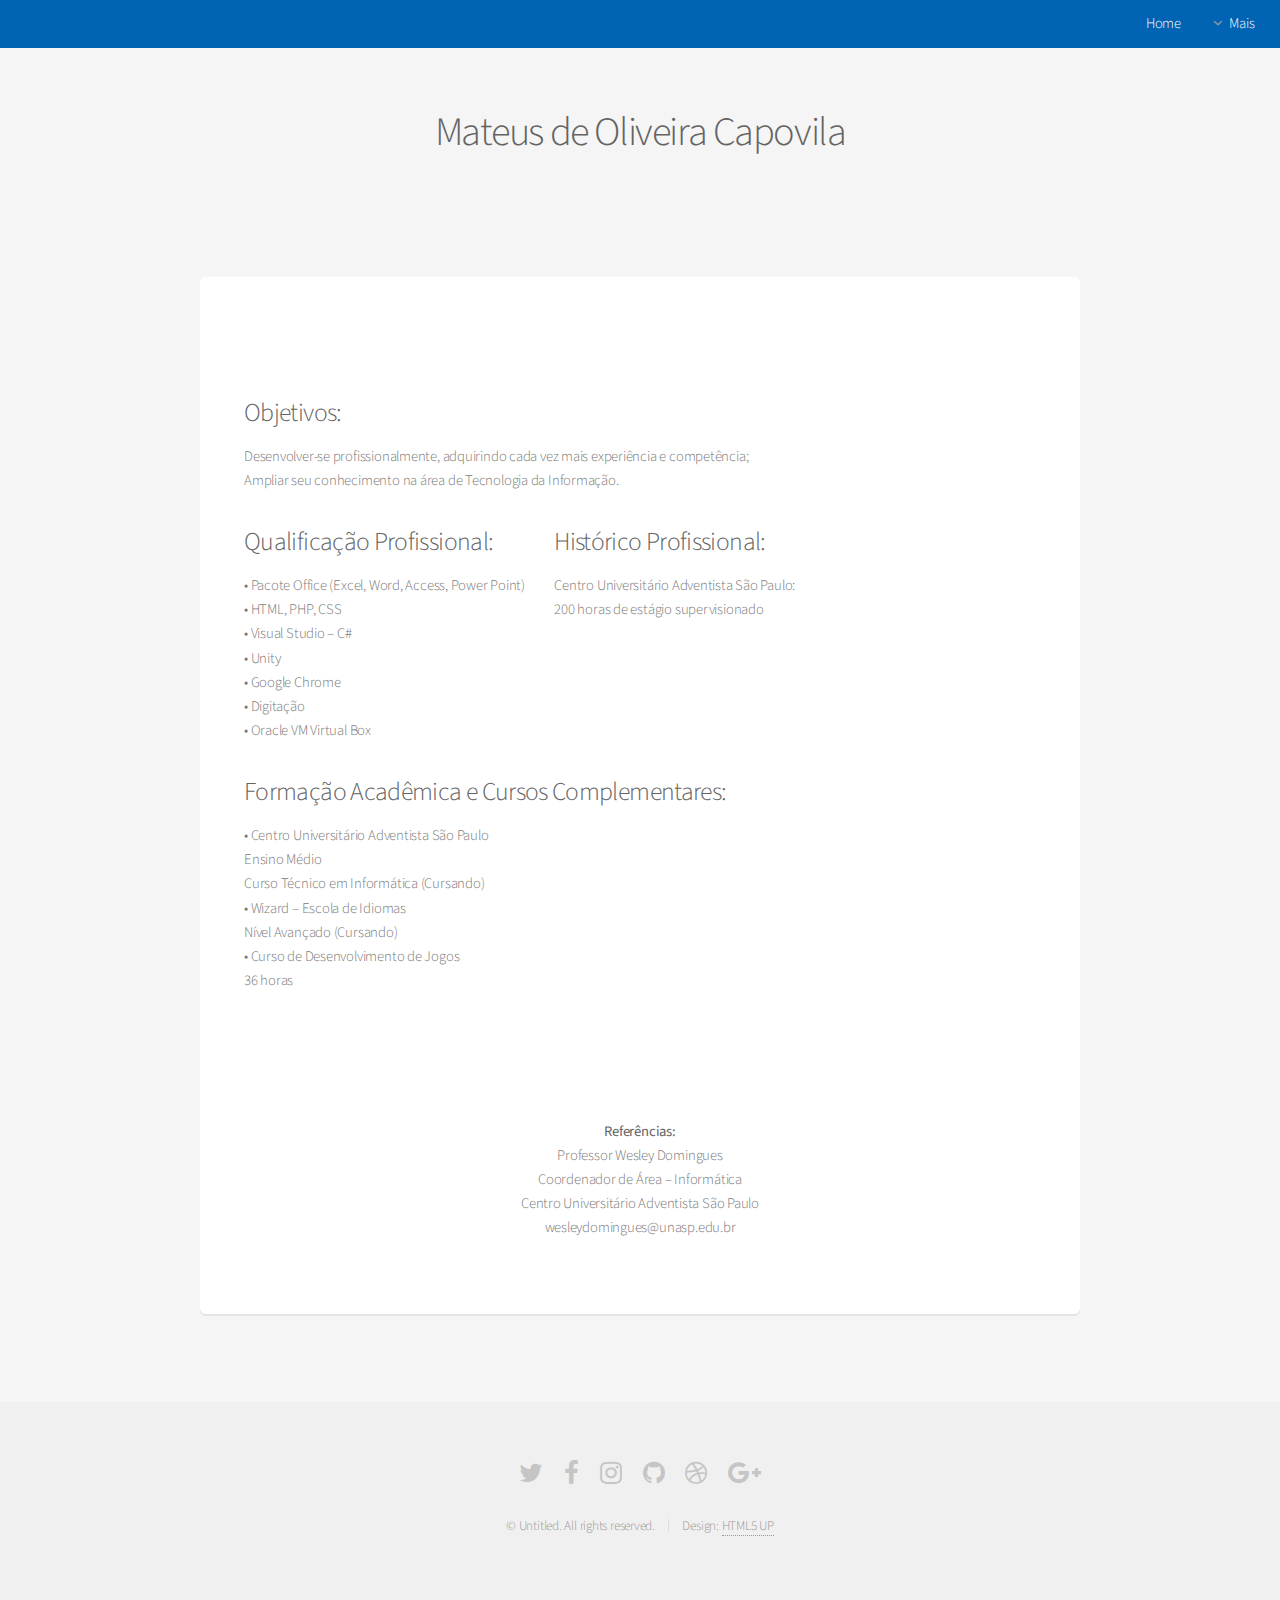
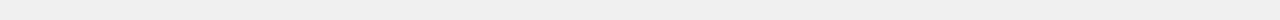
<file: TCC - Empresa/mateus.html>
<!DOCTYPE HTML>
<!--
	Alpha by HTML5 UP
	html5up.net | @ajlkn
	Free for personal and commercial use under the CCA 3.0 license (html5up.net/license)
-->
<html>
	<head>
		<title>Mateus de Oliveira Capovila</title>
		<meta charset="utf-8" />
		<meta name="viewport" content="width=device-width, initial-scale=1, user-scalable=no" />
		<link rel="stylesheet" href="assets/css/main.css" />
	</head>
	<body class="is-preload">
		<div id="page-wrapper">

			<!-- Header -->
				<header id="header">
					
					<nav id="nav">
						<ul>
							<li><a href="index.html">Home</a></li>
							<li>
								<a href="#" class="icon fa-angle-down">Mais</a>
								<ul>
									<li><a href="generic.html">Novidades</a></li>
									<li><a href="contact.html">Contate-nos</a></li>

									</li>
								</ul>
							</li>
							
						</ul>
					</nav>
				</header>

			<!-- Main -->
				<section id="main" class="container">
					<header>
						<h2>Mateus de Oliveira Capovila</h2>
						<p></p>
					</header>
					<div class="box">
						<center><span class="image featured"></span></center>
						<br>
						<br>
						<br>
						<h3>Objetivos:</h3>

						<p>Desenvolver-se profissionalmente, adquirindo cada vez mais experiência e competência;<br>
                        Ampliar seu conhecimento na área de Tecnologia da Informação.</p>
						
						<div class="row">
							<div class="row-6 row-12-mobilep">
								<h3>Qualificação Profissional:</h3>
								<p>•    Pacote Office (Excel, Word, Access, Power Point)<br>
•	HTML, PHP, CSS<br>
•	Visual Studio – C#<br>
•	Unity<br>
•	Google Chrome<br>
•	Digitação<br>
•	Oracle VM Virtual Box<br>

							</div>
							<div class="row-6 row-12-mobilep">
								<h3>Histórico Profissional:</h3>
								<p>Centro Universitário Adventista São Paulo:<br>200 horas de estágio supervisionado</p>
							</div>
						</div>

						<h3>Formação Acadêmica e Cursos Complementares:</h3>
						<p>
                       •		Centro Universitário Adventista São Paulo<br>
Ensino Médio<br>
Curso Técnico em Informática (Cursando)<br>
•	Wizard – Escola de Idiomas<br>
Nível Avançado (Cursando)<br>
•	Curso de Desenvolvimento de Jogos<br>
36 horas<br>
                       </p>

                       <br>
                       <br>
                       <br>
                       <br>
                    <div align="Center">
                    	<p>
                    		<b>Referências:</b><br>
                    		Professor Wesley Domingues<br>
                            Coordenador de Área – Informática<br>
                            Centro Universitário Adventista São Paulo <br>
                            wesleydomingues@unasp.edu.br<br>

                    	</p>
                    </div>
					</div>
                    
                    

				</section>

			<!-- Footer -->
				<footer id="footer">
					<ul class="icons">
						<li><a href="#" class="icon fa-twitter"><span class="label">Twitter</span></a></li>
						<li><a href="#" class="icon fa-facebook"><span class="label">Facebook</span></a></li>
						<li><a href="#" class="icon fa-instagram"><span class="label">Instagram</span></a></li>
						<li><a href="#" class="icon fa-github"><span class="label">Github</span></a></li>
						<li><a href="#" class="icon fa-dribbble"><span class="label">Dribbble</span></a></li>
						<li><a href="#" class="icon fa-google-plus"><span class="label">Google+</span></a></li>
					</ul>
					<ul class="copyright">
						<li>&copy; Untitled. All rights reserved.</li><li>Design: <a href="http://html5up.net">HTML5 UP</a></li>
					</ul>
				</footer>

		</div>

		<!-- Scripts -->
			<script src="assets/js/jquery.min.js"></script>
			<script src="assets/js/jquery.dropotron.min.js"></script>
			<script src="assets/js/jquery.scrollex.min.js"></script>
			<script src="assets/js/browser.min.js"></script>
			<script src="assets/js/breakpoints.min.js"></script>
			<script src="assets/js/util.js"></script>
			<script src="assets/js/main.js"></script>

	</body>
</html>
</file>
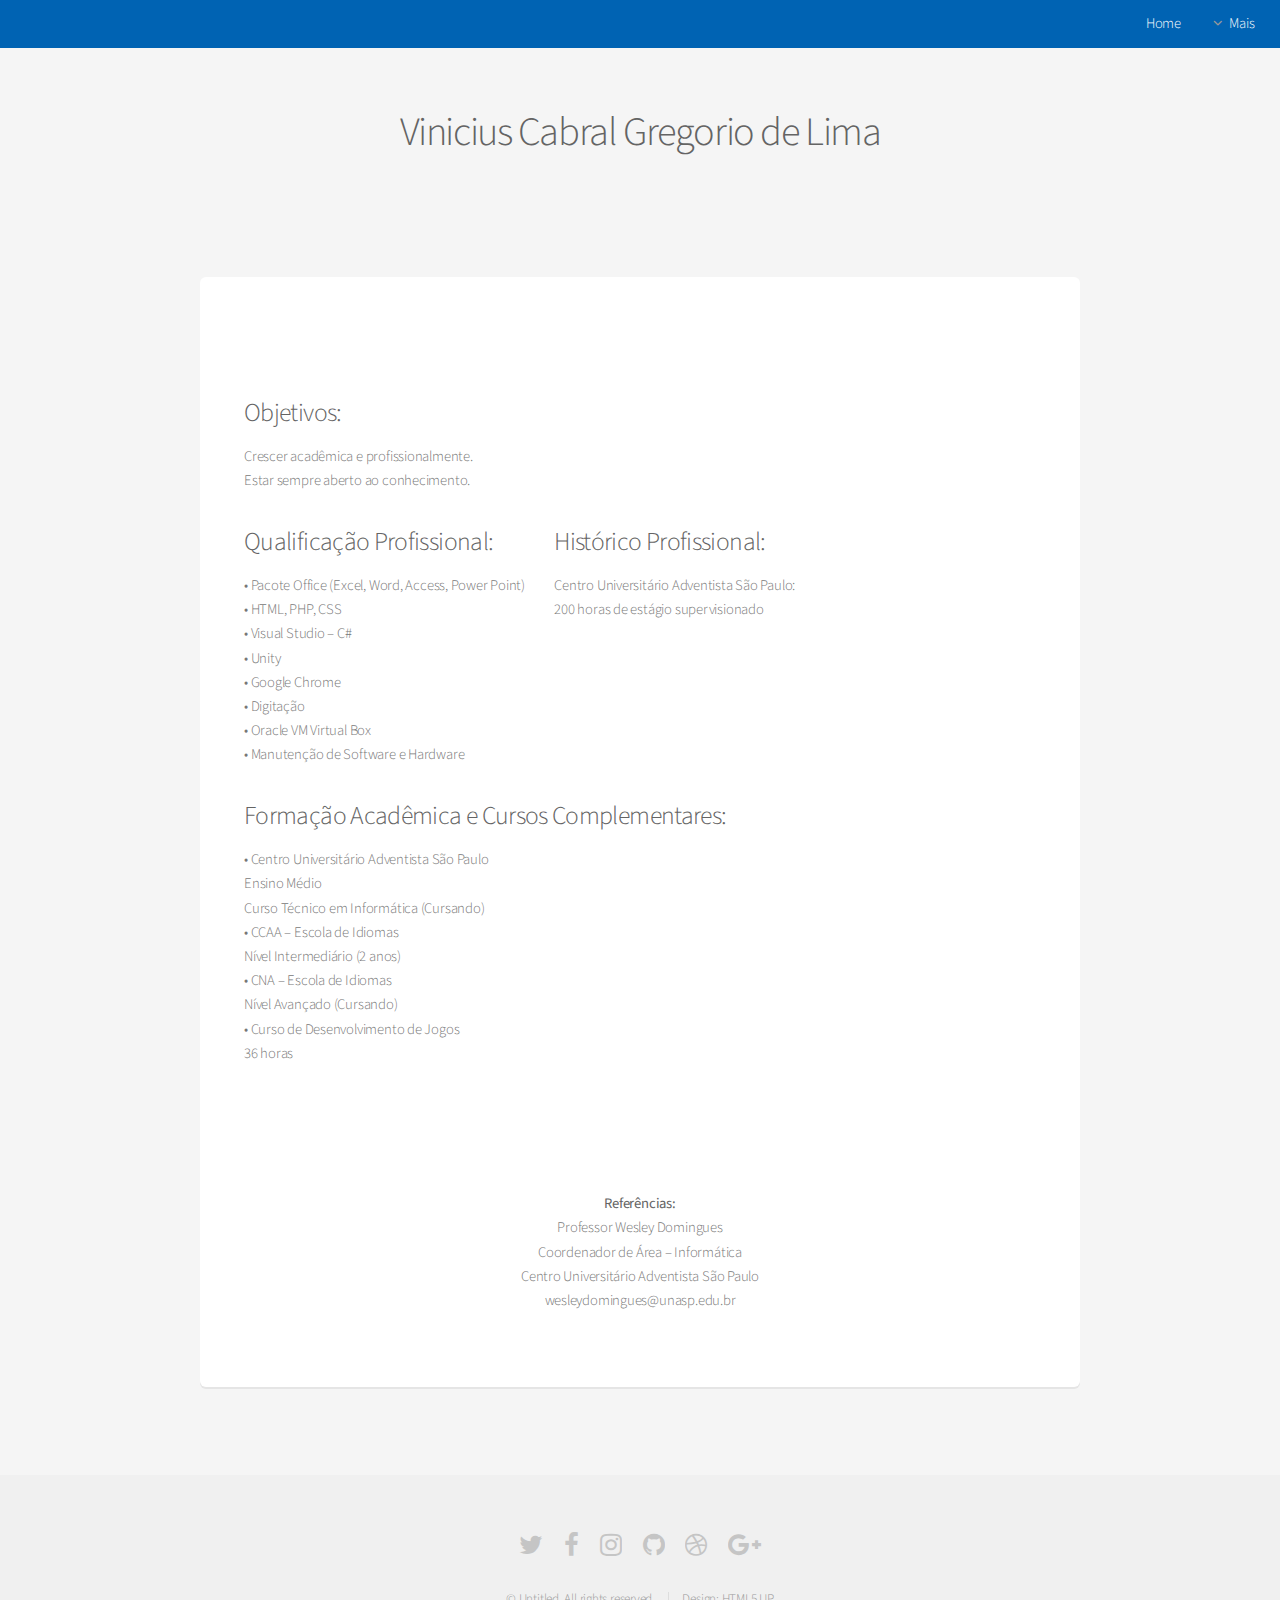
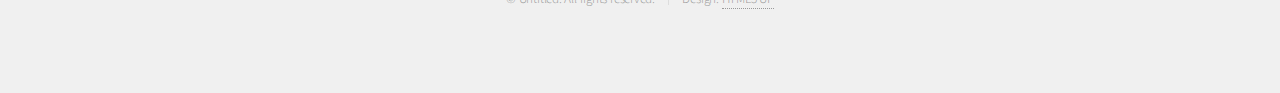
<file: TCC - Empresa/Vinicius.html>
<!DOCTYPE HTML>
<!--
	Alpha by HTML5 UP
	html5up.net | @ajlkn
	Free for personal and commercial use under the CCA 3.0 license (html5up.net/license)
-->
<html>
	<head>
		<title>Vinicius Cabral Gregorio de Lima</title>
		<meta charset="utf-8" />
		<meta name="viewport" content="width=device-width, initial-scale=1, user-scalable=no" />
		<link rel="stylesheet" href="assets/css/main.css" />
	</head>
	<body class="is-preload">
		<div id="page-wrapper">

			<!-- Header -->
				<header id="header">
					
					<nav id="nav">
						<ul>
							<li><a href="index.html">Home</a></li>
							<li>
								<a href="#" class="icon fa-angle-down">Mais</a>
								<ul>
									<li><a href="generic.html">Novidades</a></li>
									<li><a href="contact.html">Contate-nos</a></li>

									</li>
								</ul>
							</li>
							
						</ul>
					</nav>
				</header>

			<!-- Main -->
				<section id="main" class="container">
					<header>
						<h2>Vinicius Cabral Gregorio de Lima</h2>
						<p></p>
					</header>
					<div class="box">
						<center><span class="image featured"></span></center>
						<br>
						<br>
						<br>
						<h3>Objetivos:</h3>

						<p>Crescer acadêmica e profissionalmente.<br>Estar sempre aberto ao conhecimento.</p>
						
						<div class="row">
							<div class="row-6 row-12-mobilep">
								<h3>Qualificação Profissional:</h3>
								<p>•	Pacote Office (Excel, Word, Access, Power Point)<br>
                           •	HTML, PHP, CSS<br>
                           •	Visual Studio – C#<br>
                           •	Unity<br>
                           •	Google Chrome<br>
                           •	Digitação<br>
                           •	Oracle VM Virtual Box<br>
                           •	Manutenção de Software e Hardware<br></p>
							</div>
							<div class="row-6 row-12-mobilep">
								<h3>Histórico Profissional:</h3>
								<p>Centro Universitário Adventista São Paulo:<br>200 horas de estágio supervisionado</p>
							</div>
						</div>

						<h3>Formação Acadêmica e Cursos Complementares:</h3>
						<p>
                       •	Centro Universitário Adventista São Paulo<br>
                       Ensino Médio<br>
                       Curso Técnico em Informática (Cursando)<br>
                       •	CCAA – Escola de Idiomas<br>
                       Nível Intermediário (2 anos)<br>
                       •	CNA – Escola de Idiomas<br>
                       Nível Avançado (Cursando)<br>
                       •	Curso de Desenvolvimento de Jogos<br>
                       36 horas<br>
                       </p>

                       <br>
                       <br>
                       <br>
                       <br>
                    <div align="Center">
                    	<p>
                    		<b>Referências:</b><br>
                    		Professor Wesley Domingues<br>
                            Coordenador de Área – Informática<br>
                            Centro Universitário Adventista São Paulo <br>
                            wesleydomingues@unasp.edu.br<br>
                    	</p>
                    </div>
					</div>
                    
                    

				</section>

			<!-- Footer -->
				<footer id="footer">
					<ul class="icons">
						<li><a href="#" class="icon fa-twitter"><span class="label">Twitter</span></a></li>
						<li><a href="#" class="icon fa-facebook"><span class="label">Facebook</span></a></li>
						<li><a href="#" class="icon fa-instagram"><span class="label">Instagram</span></a></li>
						<li><a href="#" class="icon fa-github"><span class="label">Github</span></a></li>
						<li><a href="#" class="icon fa-dribbble"><span class="label">Dribbble</span></a></li>
						<li><a href="#" class="icon fa-google-plus"><span class="label">Google+</span></a></li>
					</ul>
					<ul class="copyright">
						<li>&copy; Untitled. All rights reserved.</li><li>Design: <a href="http://html5up.net">HTML5 UP</a></li>
					</ul>
				</footer>

		</div>

		<!-- Scripts -->
			<script src="assets/js/jquery.min.js"></script>
			<script src="assets/js/jquery.dropotron.min.js"></script>
			<script src="assets/js/jquery.scrollex.min.js"></script>
			<script src="assets/js/browser.min.js"></script>
			<script src="assets/js/breakpoints.min.js"></script>
			<script src="assets/js/util.js"></script>
			<script src="assets/js/main.js"></script>

	</body>
</html>
</file>
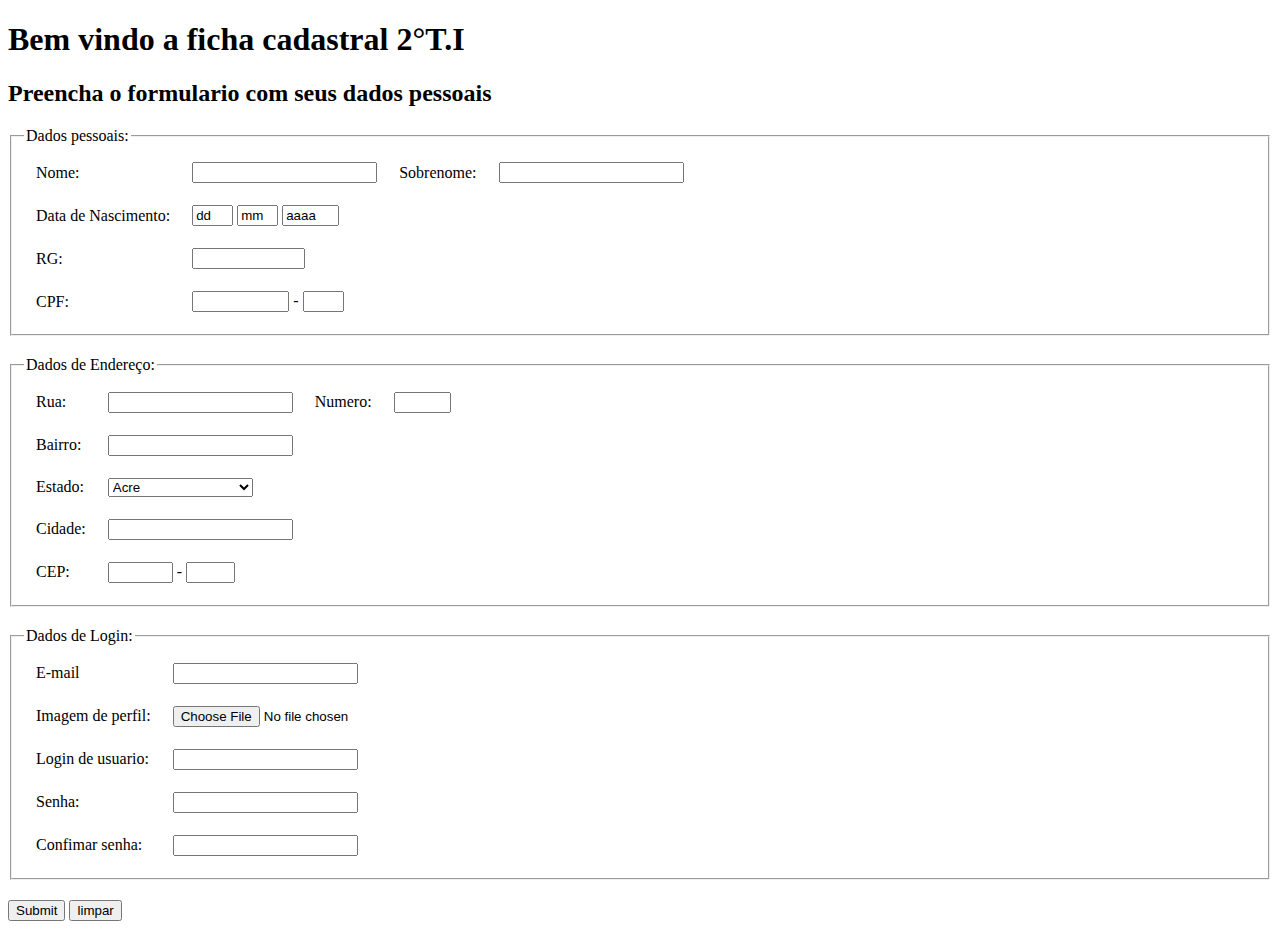
<file: Dashboard/Nova pasta/formulario.html>
<!DOCTYPE html>
<meta charset="utf-8">
<html>
<head>
	<title>Formulario de cadastro</title>
</head>
<body>
	<h1>Bem vindo a ficha cadastral 2°T.I</h1>
	<h2>Preencha o formulario com seus dados pessoais</h2>

<form method="POST" action="recebe.php">
<!--dados pessoais-->
<div>
<fieldset>
	
	<legend>Dados pessoais:</legend>
	
	<table cellpadding="10">
		<tr>
			<td>
				<label for="Nome">Nome: </label>
			</td>
			<td align="left">
				<input type="text" name="Nome">
			</td>

			<td>
				<label for="Sobrenome">Sobrenome: </label>
			</td>
			<td align="left">
				<input type="text" name="Sobrenome">
			</td>
        </tr>
        <tr>
        	<td>
        		<label>Data de Nascimento: </label>
        	</td>
        	<td align="left">
        		<input type="text" name="dia" size="2" maxlength="2" value="dd">
        		<input type="text" name="mes" size="2" maxlength="2" value="mm">
        		<input type="text" name="ano" size="4" maxlength="4" value="aaaa">
        	</td>
        </tr>	
        <tr>
        	<td>
        		<label for="RG">RG: </label>
        	</td>
        	<td>
        		<input type="text" name="RG" size="11" maxlength="11">
        	</td>
        </tr>	
        <tr>
        	<td>
        		<label for="CPF">CPF: </label>
        	</td>
        	<td>
        		<input type="text" name="CPF" size="9" maxlength="9"> - <input type="text" name="CPF" size="2" maxlength="2">
        	</td>
        </tr>
	</table>
</fieldset>	
</div>

<div style="margin-top: 20px">
<fieldset>
	<legend>Dados de Endereço: </legend>
	<table cellpadding="10">
            
            <tr>
		    <td>
				<label for="RUA">Rua:</label>
			</td>
			<td align="left">
				<input type="text" name="RUA">
			</td>
			 
			 <td>
				<label for="Numero">Numero:</label>
			</td>
			<td align="left">
				<input type="text" name="Numero" size="4">
			</td>
			
			</tr>
			<tr>
			 <td>
				<label for="Bairro">Bairro: </label>
			</td>
			<td align="left">
				<input type="text" name="Bairro">
			</td>
		    </tr>

		    <tr>
		    	<td>
		    		<label for="Estado">Estado: </label>
		    	</td>
		    	<td align="left">
		    		<select name="Estado">
		    			<option value="AC">Acre</option>
		    			<option value="AL">Alagoas</option>
		    			<option value="AM">Amazonas</option>
		    		    <option value="AP">Amapa</option>
		    		    <option value="Ba">Bahia</option>
		    		    <option value="CE">Ceára</option>
		    		    <option value="DF">Distrito Federal</option>
		    		    <option value="ES">Espirito Santo</option>
		    		    <option value="Go">Goisa</option>
                        <option value="MA">Maranhão</option>
                        <option value="MT">Mato grosso</option>
                        <option value="MS">Mato Grssso do Sul</option>
                        <option value="MG">Minas Gerais</option>
                        <option value="PA">Para</option>
                        <option value="PB">Paraiba</option>
                        <option value="PR">Parana</option>
                        <option value="PE">Pernambuco</option>
                        <option value="PI">Piaui</option>
                        <option value="RJ">Rio de Janeiro</option>
                        <option value="RN">Rio Grande do Norte</option>
                        <option value="RS">Rio grande do sul</option>
                        <option value="RO">Rondonia</option>                      
                        <option value="RR">Roraima</option>
                        <option value="SC">Santa catarina</option>
                        <option value="SE">Sergipe</option>
                        <option value="SP">São Paulo</option>
                        <option value="TO">Tocantins</option>
		    		</select>
		    	</td>
		    </tr>
		    <tr>
		    	<td>
		    		<label for="Cidade">Cidade: </label>
		    	</td>	
		    	<td>
		    		<input type="text" name="Cidade">
		    	</td>    	
		    </tr>
		    <tr>
		    	<td>
		    		<label for="CEP">CEP: </label>
		    	</td>
		    	<td>
		    		<input type="text" name="CEP" size="5" maxlength="5"> - <input type="text" name="CEP2" size="3" maxlength="3">
		    	</td>
		    </tr>

	</table>
</fieldset>
</div>

<div style="margin-top: 20px">
	<fieldset>
		<legend>Dados de Login: </legend>
		<table cellpadding="10">
			<tr>
				<td>
					<label for="Email">E-mail</label>
				</td>
				<td>
					<input type="text" name="Email">
				</td>
			</tr>
			<tr>
				<td>
					<label for="Imagem">Imagem de perfil: </label>
				</td>
				<td>
					<input type="file" name="Imagem">
				</td>
			</tr>
			<tr>
				<td>
					<label for="Login">Login de usuario: </label>
				</td>
				<td>
					<input type="text" name="Login">
				</td>				
			</tr>
			<tr>
				<td>
					<label for="Senha">Senha: </label>
				</td>
				<td>
					<input type="password" name="Senha">
				</td>
			</tr>
			<tr>
				<td>
					<label for="Confirmar">Confimar senha: </label>
				</td>
				<td>
					<input type="password" name="Senha2">
				</td>
			</tr>
		</table>
	</fieldset>
</div>
<div style="margin-top: 20px">
<input type="submit" >
<input type="reset" value="limpar">
</div>
</form>
</body>
</html>
</file>
<file: TCC - Empresa/assets/css/main.css>
@import url("font-awesome.min.css");
@import url("https://fonts.googleapis.com/css?family=Source+Sans+Pro:300,400,300italic,400italic");

/*
	Alpha by HTML5 UP
	html5up.net | @ajlkn
	Free for personal and commercial use under the CCA 3.0 license (html5up.net/license)
*/

/* Reset */

/* Based on meyerweb.com/eric/tools/css/reset (v2.0 | 20110126 | License: public domain) */

	html, body, div, span, applet, object,
	iframe, h1, h2, h3, h4, h5, h6, p, blockquote,
	pre, a, abbr, acronym, address, big, cite,
	code, del, dfn, em, img, ins, kbd, q, s, samp,
	small, strike, strong, sub, sup, tt, var, b,
	u, i, center, dl, dt, dd, ol, ul, li, fieldset,
	form, label, legend, table, caption, tbody,
	tfoot, thead, tr, th, td, article, aside,
	canvas, details, embed, figure, figcaption,
	footer, header, hgroup, menu, nav, output, ruby,
	section, summary, time, mark, audio, video {
		margin: 0;
		padding: 0;
		border: 0;
		font-size: 100%;
		font: inherit;
		vertical-align: baseline;
	}

	article, aside, details, figcaption, figure,
	footer, header, hgroup, menu, nav, section {
		display: block;
	}

	body {
		line-height: 1;
	}

	ol, ul {
		list-style: none;
	}

	blockquote, q {
		quotes: none;
	}

		blockquote:before, blockquote:after, q:before, q:after {
			content: '';
			content: none;
		}

	table {
		border-collapse: collapse;
		border-spacing: 0;
	}

	body {
		-webkit-text-size-adjust: none;
	}

	mark {
		background-color: transparent;
		color: inherit;
	}

	input::-moz-focus-inner {
		border: 0;
		padding: 0;
	}

	input, select, textarea {
		-moz-appearance: none;
		-webkit-appearance: none;
		-ms-appearance: none;
		appearance: none;
	}

/* Basic */

	@-ms-viewport {
		width: device-width;
	}

	body {
		-ms-overflow-style: scrollbar;
	}

	@media screen and (max-width: 480px) {

		html, body {
			min-width: 320px;
		}

	}

	html {
		box-sizing: border-box;
	}

	*, *:before, *:after {
		box-sizing: inherit;
	}

	body {
		background: #f5f5f5;
	}

	body, input, select, textarea {
		color: #777;
		font-family: "Source Sans Pro", sans-serif;
		font-size: 16pt;
		font-weight: 300;
		line-height: 1.65em;
		letter-spacing: -0.015em;
	}

	a {
		-moz-transition: color 0.2s ease-in-out, border-bottom-color 0.2s ease-in-out;
		-webkit-transition: color 0.2s ease-in-out, border-bottom-color 0.2s ease-in-out;
		-ms-transition: color 0.2s ease-in-out, border-bottom-color 0.2s ease-in-out;
		transition: color 0.2s ease-in-out, border-bottom-color 0.2s ease-in-out;
		border-bottom: dotted 1px;
		color: #e89980;
		text-decoration: none;
	}

		a:hover {
			border-bottom-color: transparent;
		}

	strong, b {
		color: #646464;
		font-weight: 400;
	}

	em, i {
		font-style: italic;
	}

	p {
		margin: 0 0 2em 0;
	}

	h1, h2, h3, h4, h5, h6 {
		color: #646464;
		font-weight: 300;
		line-height: 1em;
		margin: 0 0 0.5em 0;
	}

		h1 a, h2 a, h3 a, h4 a, h5 a, h6 a {
			color: inherit;
			text-decoration: none;
		}

	h2 {
		font-size: 2.25em;
		line-height: 1.5em;
		letter-spacing: -0.035em;
	}

	h3 {
		font-size: 1.75em;
		line-height: 1.5em;
		letter-spacing: -0.025em;
	}

	h4 {
		font-size: 1.1em;
		line-height: 1.5em;
		letter-spacing: 0;
	}

	h5 {
		font-size: 0.9em;
		line-height: 1.5em;
		letter-spacing: 0;
	}

	h6 {
		font-size: 0.7em;
		line-height: 1.5em;
		letter-spacing: 0;
	}

	sub {
		font-size: 0.8em;
		position: relative;
		top: 0.5em;
	}

	sup {
		font-size: 0.8em;
		position: relative;
		top: -0.5em;
	}

	hr {
		border: 0;
		border-bottom: solid 2px #e5e5e5;
		margin: 2em 0;
	}

		hr.major {
			margin: 3em 0;
		}

	blockquote {
		border-left: solid 4px #e5e5e5;
		font-style: italic;
		margin: 0 0 2em 0;
		padding: 0.5em 0 0.5em 2em;
	}

	pre {
		-webkit-overflow-scrolling: touch;
		background: #f8f8f8;
		border-radius: 6px;
		border: solid 1px #e5e5e5;
		font-family: monospace;
		font-size: 0.9em;
		line-height: 1.75em;
		margin: 0 0 2em 0;
		overflow-x: auto;
		padding: 1em 1.5em;
	}

	code {
		background: #f8f8f8;
		border-radius: 6px;
		border: solid 1px #e5e5e5;
		font-family: monospace;
		font-size: 0.9em;
		margin: 0 0.25em;
		padding: 0.25em 0.65em;
	}

	.align-left {
		text-align: left;
	}

	.align-center {
		text-align: center;
	}

	.align-right {
		text-align: right;
	}

/* Row */

	.row {
		display: flex;
		flex-wrap: wrap;
		box-sizing: border-box;
		align-items: stretch;
	}

		.row > * {
			box-sizing: border-box;
		}

		.row.gtr-uniform > * > :last-child {
			margin-bottom: 0;
		}

		.row.aln-left {
			justify-content: flex-start;
		}

		.row.aln-center {
			justify-content: center;
		}

		.row.aln-right {
			justify-content: flex-end;
		}

		.row.aln-top {
			align-items: flex-start;
		}

		.row.aln-middle {
			align-items: center;
		}

		.row.aln-bottom {
			align-items: flex-end;
		}

		.row > .imp {
			order: -1;
		}

		.row > .col-1 {
			width: 8.3333333333%;
		}

		.row > .off-1 {
			margin-left: 8.3333333333%;
		}

		.row > .col-2 {
			width: 16.6666666667%;
		}

		.row > .off-2 {
			margin-left: 16.6666666667%;
		}

		.row > .col-3 {
			width: 25%;
		}

		.row > .off-3 {
			margin-left: 25%;
		}

		.row > .col-4 {
			width: 33.3333333333%;
		}

		.row > .off-4 {
			margin-left: 33.3333333333%;
		}

		.row > .col-5 {
			width: 41.6666666667%;
		}

		.row > .off-5 {
			margin-left: 41.6666666667%;
		}

		.row > .col-6 {
			width: 50%;
		}

		.row > .off-6 {
			margin-left: 50%;
		}

		.row > .col-7 {
			width: 58.3333333333%;
		}

		.row > .off-7 {
			margin-left: 58.3333333333%;
		}

		.row > .col-8 {
			width: 66.6666666667%;
		}

		.row > .off-8 {
			margin-left: 66.6666666667%;
		}

		.row > .col-9 {
			width: 75%;
		}

		.row > .off-9 {
			margin-left: 75%;
		}

		.row > .col-10 {
			width: 83.3333333333%;
		}

		.row > .off-10 {
			margin-left: 83.3333333333%;
		}

		.row > .col-11 {
			width: 91.6666666667%;
		}

		.row > .off-11 {
			margin-left: 91.6666666667%;
		}

		.row > .col-12 {
			width: 100%;
		}

		.row > .off-12 {
			margin-left: 100%;
		}

		.row.gtr-0 {
			margin-top: 0;
			margin-left: 0em;
		}

			.row.gtr-0 > * {
				padding: 0 0 0 0em;
			}

			.row.gtr-0.gtr-uniform {
				margin-top: 0em;
			}

				.row.gtr-0.gtr-uniform > * {
					padding-top: 0em;
				}

		.row.gtr-25 {
			margin-top: 0;
			margin-left: -0.5em;
		}

			.row.gtr-25 > * {
				padding: 0 0 0 0.5em;
			}

			.row.gtr-25.gtr-uniform {
				margin-top: -0.5em;
			}

				.row.gtr-25.gtr-uniform > * {
					padding-top: 0.5em;
				}

		.row.gtr-50 {
			margin-top: 0;
			margin-left: -1em;
		}

			.row.gtr-50 > * {
				padding: 0 0 0 1em;
			}

			.row.gtr-50.gtr-uniform {
				margin-top: -1em;
			}

				.row.gtr-50.gtr-uniform > * {
					padding-top: 1em;
				}

		.row {
			margin-top: 0;
			margin-left: -2em;
		}

			.row > * {
				padding: 0 0 0 2em;
			}

			.row.gtr-uniform {
				margin-top: -2em;
			}

				.row.gtr-uniform > * {
					padding-top: 2em;
				}

		.row.gtr-150 {
			margin-top: 0;
			margin-left: -3em;
		}

			.row.gtr-150 > * {
				padding: 0 0 0 3em;
			}

			.row.gtr-150.gtr-uniform {
				margin-top: -3em;
			}

				.row.gtr-150.gtr-uniform > * {
					padding-top: 3em;
				}

		.row.gtr-200 {
			margin-top: 0;
			margin-left: -4em;
		}

			.row.gtr-200 > * {
				padding: 0 0 0 4em;
			}

			.row.gtr-200.gtr-uniform {
				margin-top: -4em;
			}

				.row.gtr-200.gtr-uniform > * {
					padding-top: 4em;
				}

		@media screen and (max-width: 1680px) {

			.row {
				display: flex;
				flex-wrap: wrap;
				box-sizing: border-box;
				align-items: stretch;
			}

				.row > * {
					box-sizing: border-box;
				}

				.row.gtr-uniform > * > :last-child {
					margin-bottom: 0;
				}

				.row.aln-left {
					justify-content: flex-start;
				}

				.row.aln-center {
					justify-content: center;
				}

				.row.aln-right {
					justify-content: flex-end;
				}

				.row.aln-top {
					align-items: flex-start;
				}

				.row.aln-middle {
					align-items: center;
				}

				.row.aln-bottom {
					align-items: flex-end;
				}

				.row > .imp-wide {
					order: -1;
				}

				.row > .col-1-wide {
					width: 8.3333333333%;
				}

				.row > .off-1-wide {
					margin-left: 8.3333333333%;
				}

				.row > .col-2-wide {
					width: 16.6666666667%;
				}

				.row > .off-2-wide {
					margin-left: 16.6666666667%;
				}

				.row > .col-3-wide {
					width: 25%;
				}

				.row > .off-3-wide {
					margin-left: 25%;
				}

				.row > .col-4-wide {
					width: 33.3333333333%;
				}

				.row > .off-4-wide {
					margin-left: 33.3333333333%;
				}

				.row > .col-5-wide {
					width: 41.6666666667%;
				}

				.row > .off-5-wide {
					margin-left: 41.6666666667%;
				}

				.row > .col-6-wide {
					width: 50%;
				}

				.row > .off-6-wide {
					margin-left: 50%;
				}

				.row > .col-7-wide {
					width: 58.3333333333%;
				}

				.row > .off-7-wide {
					margin-left: 58.3333333333%;
				}

				.row > .col-8-wide {
					width: 66.6666666667%;
				}

				.row > .off-8-wide {
					margin-left: 66.6666666667%;
				}

				.row > .col-9-wide {
					width: 75%;
				}

				.row > .off-9-wide {
					margin-left: 75%;
				}

				.row > .col-10-wide {
					width: 83.3333333333%;
				}

				.row > .off-10-wide {
					margin-left: 83.3333333333%;
				}

				.row > .col-11-wide {
					width: 91.6666666667%;
				}

				.row > .off-11-wide {
					margin-left: 91.6666666667%;
				}

				.row > .col-12-wide {
					width: 100%;
				}

				.row > .off-12-wide {
					margin-left: 100%;
				}

				.row.gtr-0 {
					margin-top: 0;
					margin-left: 0em;
				}

					.row.gtr-0 > * {
						padding: 0 0 0 0em;
					}

					.row.gtr-0.gtr-uniform {
						margin-top: 0em;
					}

						.row.gtr-0.gtr-uniform > * {
							padding-top: 0em;
						}

				.row.gtr-25 {
					margin-top: 0;
					margin-left: -0.5em;
				}

					.row.gtr-25 > * {
						padding: 0 0 0 0.5em;
					}

					.row.gtr-25.gtr-uniform {
						margin-top: -0.5em;
					}

						.row.gtr-25.gtr-uniform > * {
							padding-top: 0.5em;
						}

				.row.gtr-50 {
					margin-top: 0;
					margin-left: -1em;
				}

					.row.gtr-50 > * {
						padding: 0 0 0 1em;
					}

					.row.gtr-50.gtr-uniform {
						margin-top: -1em;
					}

						.row.gtr-50.gtr-uniform > * {
							padding-top: 1em;
						}

				.row {
					margin-top: 0;
					margin-left: -2em;
				}

					.row > * {
						padding: 0 0 0 2em;
					}

					.row.gtr-uniform {
						margin-top: -2em;
					}

						.row.gtr-uniform > * {
							padding-top: 2em;
						}

				.row.gtr-150 {
					margin-top: 0;
					margin-left: -3em;
				}

					.row.gtr-150 > * {
						padding: 0 0 0 3em;
					}

					.row.gtr-150.gtr-uniform {
						margin-top: -3em;
					}

						.row.gtr-150.gtr-uniform > * {
							padding-top: 3em;
						}

				.row.gtr-200 {
					margin-top: 0;
					margin-left: -4em;
				}

					.row.gtr-200 > * {
						padding: 0 0 0 4em;
					}

					.row.gtr-200.gtr-uniform {
						margin-top: -4em;
					}

						.row.gtr-200.gtr-uniform > * {
							padding-top: 4em;
						}

		}

		@media screen and (max-width: 1280px) {

			.row {
				display: flex;
				flex-wrap: wrap;
				box-sizing: border-box;
				align-items: stretch;
			}

				.row > * {
					box-sizing: border-box;
				}

				.row.gtr-uniform > * > :last-child {
					margin-bottom: 0;
				}

				.row.aln-left {
					justify-content: flex-start;
				}

				.row.aln-center {
					justify-content: center;
				}

				.row.aln-right {
					justify-content: flex-end;
				}

				.row.aln-top {
					align-items: flex-start;
				}

				.row.aln-middle {
					align-items: center;
				}

				.row.aln-bottom {
					align-items: flex-end;
				}

				.row > .imp-normal {
					order: -1;
				}

				.row > .col-1-normal {
					width: 8.3333333333%;
				}

				.row > .off-1-normal {
					margin-left: 8.3333333333%;
				}

				.row > .col-2-normal {
					width: 16.6666666667%;
				}

				.row > .off-2-normal {
					margin-left: 16.6666666667%;
				}

				.row > .col-3-normal {
					width: 25%;
				}

				.row > .off-3-normal {
					margin-left: 25%;
				}

				.row > .col-4-normal {
					width: 33.3333333333%;
				}

				.row > .off-4-normal {
					margin-left: 33.3333333333%;
				}

				.row > .col-5-normal {
					width: 41.6666666667%;
				}

				.row > .off-5-normal {
					margin-left: 41.6666666667%;
				}

				.row > .col-6-normal {
					width: 50%;
				}

				.row > .off-6-normal {
					margin-left: 50%;
				}

				.row > .col-7-normal {
					width: 58.3333333333%;
				}

				.row > .off-7-normal {
					margin-left: 58.3333333333%;
				}

				.row > .col-8-normal {
					width: 66.6666666667%;
				}

				.row > .off-8-normal {
					margin-left: 66.6666666667%;
				}

				.row > .col-9-normal {
					width: 75%;
				}

				.row > .off-9-normal {
					margin-left: 75%;
				}

				.row > .col-10-normal {
					width: 83.3333333333%;
				}

				.row > .off-10-normal {
					margin-left: 83.3333333333%;
				}

				.row > .col-11-normal {
					width: 91.6666666667%;
				}

				.row > .off-11-normal {
					margin-left: 91.6666666667%;
				}

				.row > .col-12-normal {
					width: 100%;
				}

				.row > .off-12-normal {
					margin-left: 100%;
				}

				.row.gtr-0 {
					margin-top: 0;
					margin-left: 0em;
				}

					.row.gtr-0 > * {
						padding: 0 0 0 0em;
					}

					.row.gtr-0.gtr-uniform {
						margin-top: 0em;
					}

						.row.gtr-0.gtr-uniform > * {
							padding-top: 0em;
						}

				.row.gtr-25 {
					margin-top: 0;
					margin-left: -0.5em;
				}

					.row.gtr-25 > * {
						padding: 0 0 0 0.5em;
					}

					.row.gtr-25.gtr-uniform {
						margin-top: -0.5em;
					}

						.row.gtr-25.gtr-uniform > * {
							padding-top: 0.5em;
						}

				.row.gtr-50 {
					margin-top: 0;
					margin-left: -1em;
				}

					.row.gtr-50 > * {
						padding: 0 0 0 1em;
					}

					.row.gtr-50.gtr-uniform {
						margin-top: -1em;
					}

						.row.gtr-50.gtr-uniform > * {
							padding-top: 1em;
						}

				.row {
					margin-top: 0;
					margin-left: -2em;
				}

					.row > * {
						padding: 0 0 0 2em;
					}

					.row.gtr-uniform {
						margin-top: -2em;
					}

						.row.gtr-uniform > * {
							padding-top: 2em;
						}

				.row.gtr-150 {
					margin-top: 0;
					margin-left: -3em;
				}

					.row.gtr-150 > * {
						padding: 0 0 0 3em;
					}

					.row.gtr-150.gtr-uniform {
						margin-top: -3em;
					}

						.row.gtr-150.gtr-uniform > * {
							padding-top: 3em;
						}

				.row.gtr-200 {
					margin-top: 0;
					margin-left: -4em;
				}

					.row.gtr-200 > * {
						padding: 0 0 0 4em;
					}

					.row.gtr-200.gtr-uniform {
						margin-top: -4em;
					}

						.row.gtr-200.gtr-uniform > * {
							padding-top: 4em;
						}

		}

		@media screen and (max-width: 980px) {

			.row {
				display: flex;
				flex-wrap: wrap;
				box-sizing: border-box;
				align-items: stretch;
			}

				.row > * {
					box-sizing: border-box;
				}

				.row.gtr-uniform > * > :last-child {
					margin-bottom: 0;
				}

				.row.aln-left {
					justify-content: flex-start;
				}

				.row.aln-center {
					justify-content: center;
				}

				.row.aln-right {
					justify-content: flex-end;
				}

				.row.aln-top {
					align-items: flex-start;
				}

				.row.aln-middle {
					align-items: center;
				}

				.row.aln-bottom {
					align-items: flex-end;
				}

				.row > .imp-narrow {
					order: -1;
				}

				.row > .col-1-narrow {
					width: 8.3333333333%;
				}

				.row > .off-1-narrow {
					margin-left: 8.3333333333%;
				}

				.row > .col-2-narrow {
					width: 16.6666666667%;
				}

				.row > .off-2-narrow {
					margin-left: 16.6666666667%;
				}

				.row > .col-3-narrow {
					width: 25%;
				}

				.row > .off-3-narrow {
					margin-left: 25%;
				}

				.row > .col-4-narrow {
					width: 33.3333333333%;
				}

				.row > .off-4-narrow {
					margin-left: 33.3333333333%;
				}

				.row > .col-5-narrow {
					width: 41.6666666667%;
				}

				.row > .off-5-narrow {
					margin-left: 41.6666666667%;
				}

				.row > .col-6-narrow {
					width: 50%;
				}

				.row > .off-6-narrow {
					margin-left: 50%;
				}

				.row > .col-7-narrow {
					width: 58.3333333333%;
				}

				.row > .off-7-narrow {
					margin-left: 58.3333333333%;
				}

				.row > .col-8-narrow {
					width: 66.6666666667%;
				}

				.row > .off-8-narrow {
					margin-left: 66.6666666667%;
				}

				.row > .col-9-narrow {
					width: 75%;
				}

				.row > .off-9-narrow {
					margin-left: 75%;
				}

				.row > .col-10-narrow {
					width: 83.3333333333%;
				}

				.row > .off-10-narrow {
					margin-left: 83.3333333333%;
				}

				.row > .col-11-narrow {
					width: 91.6666666667%;
				}

				.row > .off-11-narrow {
					margin-left: 91.6666666667%;
				}

				.row > .col-12-narrow {
					width: 100%;
				}

				.row > .off-12-narrow {
					margin-left: 100%;
				}

				.row.gtr-0 {
					margin-top: 0;
					margin-left: 0em;
				}

					.row.gtr-0 > * {
						padding: 0 0 0 0em;
					}

					.row.gtr-0.gtr-uniform {
						margin-top: 0em;
					}

						.row.gtr-0.gtr-uniform > * {
							padding-top: 0em;
						}

				.row.gtr-25 {
					margin-top: 0;
					margin-left: -0.5em;
				}

					.row.gtr-25 > * {
						padding: 0 0 0 0.5em;
					}

					.row.gtr-25.gtr-uniform {
						margin-top: -0.5em;
					}

						.row.gtr-25.gtr-uniform > * {
							padding-top: 0.5em;
						}

				.row.gtr-50 {
					margin-top: 0;
					margin-left: -1em;
				}

					.row.gtr-50 > * {
						padding: 0 0 0 1em;
					}

					.row.gtr-50.gtr-uniform {
						margin-top: -1em;
					}

						.row.gtr-50.gtr-uniform > * {
							padding-top: 1em;
						}

				.row {
					margin-top: 0;
					margin-left: -2em;
				}

					.row > * {
						padding: 0 0 0 2em;
					}

					.row.gtr-uniform {
						margin-top: -2em;
					}

						.row.gtr-uniform > * {
							padding-top: 2em;
						}

				.row.gtr-150 {
					margin-top: 0;
					margin-left: -3em;
				}

					.row.gtr-150 > * {
						padding: 0 0 0 3em;
					}

					.row.gtr-150.gtr-uniform {
						margin-top: -3em;
					}

						.row.gtr-150.gtr-uniform > * {
							padding-top: 3em;
						}

				.row.gtr-200 {
					margin-top: 0;
					margin-left: -4em;
				}

					.row.gtr-200 > * {
						padding: 0 0 0 4em;
					}

					.row.gtr-200.gtr-uniform {
						margin-top: -4em;
					}

						.row.gtr-200.gtr-uniform > * {
							padding-top: 4em;
						}

		}

		@media screen and (max-width: 840px) {

			.row {
				display: flex;
				flex-wrap: wrap;
				box-sizing: border-box;
				align-items: stretch;
			}

				.row > * {
					box-sizing: border-box;
				}

				.row.gtr-uniform > * > :last-child {
					margin-bottom: 0;
				}

				.row.aln-left {
					justify-content: flex-start;
				}

				.row.aln-center {
					justify-content: center;
				}

				.row.aln-right {
					justify-content: flex-end;
				}

				.row.aln-top {
					align-items: flex-start;
				}

				.row.aln-middle {
					align-items: center;
				}

				.row.aln-bottom {
					align-items: flex-end;
				}

				.row > .imp-narrower {
					order: -1;
				}

				.row > .col-1-narrower {
					width: 8.3333333333%;
				}

				.row > .off-1-narrower {
					margin-left: 8.3333333333%;
				}

				.row > .col-2-narrower {
					width: 16.6666666667%;
				}

				.row > .off-2-narrower {
					margin-left: 16.6666666667%;
				}

				.row > .col-3-narrower {
					width: 25%;
				}

				.row > .off-3-narrower {
					margin-left: 25%;
				}

				.row > .col-4-narrower {
					width: 33.3333333333%;
				}

				.row > .off-4-narrower {
					margin-left: 33.3333333333%;
				}

				.row > .col-5-narrower {
					width: 41.6666666667%;
				}

				.row > .off-5-narrower {
					margin-left: 41.6666666667%;
				}

				.row > .col-6-narrower {
					width: 50%;
				}

				.row > .off-6-narrower {
					margin-left: 50%;
				}

				.row > .col-7-narrower {
					width: 58.3333333333%;
				}

				.row > .off-7-narrower {
					margin-left: 58.3333333333%;
				}

				.row > .col-8-narrower {
					width: 66.6666666667%;
				}

				.row > .off-8-narrower {
					margin-left: 66.6666666667%;
				}

				.row > .col-9-narrower {
					width: 75%;
				}

				.row > .off-9-narrower {
					margin-left: 75%;
				}

				.row > .col-10-narrower {
					width: 83.3333333333%;
				}

				.row > .off-10-narrower {
					margin-left: 83.3333333333%;
				}

				.row > .col-11-narrower {
					width: 91.6666666667%;
				}

				.row > .off-11-narrower {
					margin-left: 91.6666666667%;
				}

				.row > .col-12-narrower {
					width: 100%;
				}

				.row > .off-12-narrower {
					margin-left: 100%;
				}

				.row.gtr-0 {
					margin-top: 0;
					margin-left: 0em;
				}

					.row.gtr-0 > * {
						padding: 0 0 0 0em;
					}

					.row.gtr-0.gtr-uniform {
						margin-top: 0em;
					}

						.row.gtr-0.gtr-uniform > * {
							padding-top: 0em;
						}

				.row.gtr-25 {
					margin-top: 0;
					margin-left: -0.5em;
				}

					.row.gtr-25 > * {
						padding: 0 0 0 0.5em;
					}

					.row.gtr-25.gtr-uniform {
						margin-top: -0.5em;
					}

						.row.gtr-25.gtr-uniform > * {
							padding-top: 0.5em;
						}

				.row.gtr-50 {
					margin-top: 0;
					margin-left: -1em;
				}

					.row.gtr-50 > * {
						padding: 0 0 0 1em;
					}

					.row.gtr-50.gtr-uniform {
						margin-top: -1em;
					}

						.row.gtr-50.gtr-uniform > * {
							padding-top: 1em;
						}

				.row {
					margin-top: 0;
					margin-left: -2em;
				}

					.row > * {
						padding: 0 0 0 2em;
					}

					.row.gtr-uniform {
						margin-top: -2em;
					}

						.row.gtr-uniform > * {
							padding-top: 2em;
						}

				.row.gtr-150 {
					margin-top: 0;
					margin-left: -3em;
				}

					.row.gtr-150 > * {
						padding: 0 0 0 3em;
					}

					.row.gtr-150.gtr-uniform {
						margin-top: -3em;
					}

						.row.gtr-150.gtr-uniform > * {
							padding-top: 3em;
						}

				.row.gtr-200 {
					margin-top: 0;
					margin-left: -4em;
				}

					.row.gtr-200 > * {
						padding: 0 0 0 4em;
					}

					.row.gtr-200.gtr-uniform {
						margin-top: -4em;
					}

						.row.gtr-200.gtr-uniform > * {
							padding-top: 4em;
						}

		}

		@media screen and (max-width: 736px) {

			.row {
				display: flex;
				flex-wrap: wrap;
				box-sizing: border-box;
				align-items: stretch;
			}

				.row > * {
					box-sizing: border-box;
				}

				.row.gtr-uniform > * > :last-child {
					margin-bottom: 0;
				}

				.row.aln-left {
					justify-content: flex-start;
				}

				.row.aln-center {
					justify-content: center;
				}

				.row.aln-right {
					justify-content: flex-end;
				}

				.row.aln-top {
					align-items: flex-start;
				}

				.row.aln-middle {
					align-items: center;
				}

				.row.aln-bottom {
					align-items: flex-end;
				}

				.row > .imp-mobile {
					order: -1;
				}

				.row > .col-1-mobile {
					width: 8.3333333333%;
				}

				.row > .off-1-mobile {
					margin-left: 8.3333333333%;
				}

				.row > .col-2-mobile {
					width: 16.6666666667%;
				}

				.row > .off-2-mobile {
					margin-left: 16.6666666667%;
				}

				.row > .col-3-mobile {
					width: 25%;
				}

				.row > .off-3-mobile {
					margin-left: 25%;
				}

				.row > .col-4-mobile {
					width: 33.3333333333%;
				}

				.row > .off-4-mobile {
					margin-left: 33.3333333333%;
				}

				.row > .col-5-mobile {
					width: 41.6666666667%;
				}

				.row > .off-5-mobile {
					margin-left: 41.6666666667%;
				}

				.row > .col-6-mobile {
					width: 50%;
				}

				.row > .off-6-mobile {
					margin-left: 50%;
				}

				.row > .col-7-mobile {
					width: 58.3333333333%;
				}

				.row > .off-7-mobile {
					margin-left: 58.3333333333%;
				}

				.row > .col-8-mobile {
					width: 66.6666666667%;
				}

				.row > .off-8-mobile {
					margin-left: 66.6666666667%;
				}

				.row > .col-9-mobile {
					width: 75%;
				}

				.row > .off-9-mobile {
					margin-left: 75%;
				}

				.row > .col-10-mobile {
					width: 83.3333333333%;
				}

				.row > .off-10-mobile {
					margin-left: 83.3333333333%;
				}

				.row > .col-11-mobile {
					width: 91.6666666667%;
				}

				.row > .off-11-mobile {
					margin-left: 91.6666666667%;
				}

				.row > .col-12-mobile {
					width: 100%;
				}

				.row > .off-12-mobile {
					margin-left: 100%;
				}

				.row.gtr-0 {
					margin-top: 0;
					margin-left: 0em;
				}

					.row.gtr-0 > * {
						padding: 0 0 0 0em;
					}

					.row.gtr-0.gtr-uniform {
						margin-top: 0em;
					}

						.row.gtr-0.gtr-uniform > * {
							padding-top: 0em;
						}

				.row.gtr-25 {
					margin-top: 0;
					margin-left: -0.5em;
				}

					.row.gtr-25 > * {
						padding: 0 0 0 0.5em;
					}

					.row.gtr-25.gtr-uniform {
						margin-top: -0.5em;
					}

						.row.gtr-25.gtr-uniform > * {
							padding-top: 0.5em;
						}

				.row.gtr-50 {
					margin-top: 0;
					margin-left: -1em;
				}

					.row.gtr-50 > * {
						padding: 0 0 0 1em;
					}

					.row.gtr-50.gtr-uniform {
						margin-top: -1em;
					}

						.row.gtr-50.gtr-uniform > * {
							padding-top: 1em;
						}

				.row {
					margin-top: 0;
					margin-left: -2em;
				}

					.row > * {
						padding: 0 0 0 2em;
					}

					.row.gtr-uniform {
						margin-top: -2em;
					}

						.row.gtr-uniform > * {
							padding-top: 2em;
						}

				.row.gtr-150 {
					margin-top: 0;
					margin-left: -3em;
				}

					.row.gtr-150 > * {
						padding: 0 0 0 3em;
					}

					.row.gtr-150.gtr-uniform {
						margin-top: -3em;
					}

						.row.gtr-150.gtr-uniform > * {
							padding-top: 3em;
						}

				.row.gtr-200 {
					margin-top: 0;
					margin-left: -4em;
				}

					.row.gtr-200 > * {
						padding: 0 0 0 4em;
					}

					.row.gtr-200.gtr-uniform {
						margin-top: -4em;
					}

						.row.gtr-200.gtr-uniform > * {
							padding-top: 4em;
						}

		}

		@media screen and (max-width: 480px) {

			.row {
				display: flex;
				flex-wrap: wrap;
				box-sizing: border-box;
				align-items: stretch;
			}

				.row > * {
					box-sizing: border-box;
				}

				.row.gtr-uniform > * > :last-child {
					margin-bottom: 0;
				}

				.row.aln-left {
					justify-content: flex-start;
				}

				.row.aln-center {
					justify-content: center;
				}

				.row.aln-right {
					justify-content: flex-end;
				}

				.row.aln-top {
					align-items: flex-start;
				}

				.row.aln-middle {
					align-items: center;
				}

				.row.aln-bottom {
					align-items: flex-end;
				}

				.row > .imp-mobilep {
					order: -1;
				}

				.row > .col-1-mobilep {
					width: 8.3333333333%;
				}

				.row > .off-1-mobilep {
					margin-left: 8.3333333333%;
				}

				.row > .col-2-mobilep {
					width: 16.6666666667%;
				}

				.row > .off-2-mobilep {
					margin-left: 16.6666666667%;
				}

				.row > .col-3-mobilep {
					width: 25%;
				}

				.row > .off-3-mobilep {
					margin-left: 25%;
				}

				.row > .col-4-mobilep {
					width: 33.3333333333%;
				}

				.row > .off-4-mobilep {
					margin-left: 33.3333333333%;
				}

				.row > .col-5-mobilep {
					width: 41.6666666667%;
				}

				.row > .off-5-mobilep {
					margin-left: 41.6666666667%;
				}

				.row > .col-6-mobilep {
					width: 50%;
				}

				.row > .off-6-mobilep {
					margin-left: 50%;
				}

				.row > .col-7-mobilep {
					width: 58.3333333333%;
				}

				.row > .off-7-mobilep {
					margin-left: 58.3333333333%;
				}

				.row > .col-8-mobilep {
					width: 66.6666666667%;
				}

				.row > .off-8-mobilep {
					margin-left: 66.6666666667%;
				}

				.row > .col-9-mobilep {
					width: 75%;
				}

				.row > .off-9-mobilep {
					margin-left: 75%;
				}

				.row > .col-10-mobilep {
					width: 83.3333333333%;
				}

				.row > .off-10-mobilep {
					margin-left: 83.3333333333%;
				}

				.row > .col-11-mobilep {
					width: 91.6666666667%;
				}

				.row > .off-11-mobilep {
					margin-left: 91.6666666667%;
				}

				.row > .col-12-mobilep {
					width: 100%;
				}

				.row > .off-12-mobilep {
					margin-left: 100%;
				}

				.row.gtr-0 {
					margin-top: 0;
					margin-left: 0em;
				}

					.row.gtr-0 > * {
						padding: 0 0 0 0em;
					}

					.row.gtr-0.gtr-uniform {
						margin-top: 0em;
					}

						.row.gtr-0.gtr-uniform > * {
							padding-top: 0em;
						}

				.row.gtr-25 {
					margin-top: 0;
					margin-left: -0.5em;
				}

					.row.gtr-25 > * {
						padding: 0 0 0 0.5em;
					}

					.row.gtr-25.gtr-uniform {
						margin-top: -0.5em;
					}

						.row.gtr-25.gtr-uniform > * {
							padding-top: 0.5em;
						}

				.row.gtr-50 {
					margin-top: 0;
					margin-left: -1em;
				}

					.row.gtr-50 > * {
						padding: 0 0 0 1em;
					}

					.row.gtr-50.gtr-uniform {
						margin-top: -1em;
					}

						.row.gtr-50.gtr-uniform > * {
							padding-top: 1em;
						}

				.row {
					margin-top: 0;
					margin-left: -2em;
				}

					.row > * {
						padding: 0 0 0 2em;
					}

					.row.gtr-uniform {
						margin-top: -2em;
					}

						.row.gtr-uniform > * {
							padding-top: 2em;
						}

				.row.gtr-150 {
					margin-top: 0;
					margin-left: -3em;
				}

					.row.gtr-150 > * {
						padding: 0 0 0 3em;
					}

					.row.gtr-150.gtr-uniform {
						margin-top: -3em;
					}

						.row.gtr-150.gtr-uniform > * {
							padding-top: 3em;
						}

				.row.gtr-200 {
					margin-top: 0;
					margin-left: -4em;
				}

					.row.gtr-200 > * {
						padding: 0 0 0 4em;
					}

					.row.gtr-200.gtr-uniform {
						margin-top: -4em;
					}

						.row.gtr-200.gtr-uniform > * {
							padding-top: 4em;
						}

		}

/* Container */

	.container {
		margin: 0 auto;
		max-width: calc(100% - 5em);
		width: 60em;
	}

		.container.xsmall {
			width: 15em;
		}

		.container.small {
			width: 30em;
		}

		.container.medium {
			width: 45em;
		}

		.container.large {
			width: 75em;
		}

		.container.xlarge {
			width: 90em;
		}

		.container.max {
			width: 100%;
		}

		@media screen and (max-width: 840px) {

			.container {
				width: 100% !important;
			}

		}

		@media screen and (max-width: 736px) {

			.container {
				max-width: 100%;
			}

		}

/* Section/Article */

	section.special, article.special {
		text-align: center;
	}

	header p {
		color: #999;
		position: relative;
		margin: 0 0 1.5em 0;
		font-style: italic;
	}

	header h2 + p {
		font-size: 1.25em;
		margin-top: -1em;
		line-height: 1.5em;
	}

	header h3 + p {
		font-size: 1.1em;
		margin-top: -0.85em;
		line-height: 1.5em;
	}

	header h4 + p,
	header h5 + p,
	header h6 + p {
		font-size: 0.8em;
		margin-top: -0.5em;
		line-height: 1.5em;
	}

	header.major {
		padding: 1em 0;
		text-align: center;
	}

		header.major h2 {
			margin: 0;
		}

		header.major p {
			display: inline-block;
			border-top: solid 2px #e5e5e5;
			color: #777;
			margin: 1.5em 0 0 0;
			padding: 1.5em 0 0 0;
			font-style: normal;
		}

/* Form */

	form {
		margin: 0 0 2em 0;
	}

	label {
		color: #646464;
		display: block;
		font-size: 0.9em;
		font-weight: 300;
		margin: 0 0 1em 0;
	}

	input[type="text"],
	input[type="password"],
	input[type="email"],
	select,
	textarea {
		-moz-appearance: none;
		-webkit-appearance: none;
		-ms-appearance: none;
		appearance: none;
		background-color: #f8f8f8;
		border-radius: 6px;
		border: solid 1px #e5e5e5;
		color: inherit;
		display: block;
		outline: 0;
		padding: 0 1em;
		text-decoration: none;
		width: 100%;
	}

		input[type="text"]:invalid,
		input[type="password"]:invalid,
		input[type="email"]:invalid,
		select:invalid,
		textarea:invalid {
			box-shadow: none;
		}

		input[type="text"]:focus,
		input[type="password"]:focus,
		input[type="email"]:focus,
		select:focus,
		textarea:focus {
			border-color: #e89980;
			box-shadow: 0 0 0 2px #e89980;
		}

	select {
		background-image: url("data:image/svg+xml;charset=utf8,%3Csvg xmlns='http://www.w3.org/2000/svg' width='40' height='40' preserveAspectRatio='none' viewBox='0 0 40 40'%3E%3Cpath d='M9.4,12.3l10.4,10.4l10.4-10.4c0.2-0.2,0.5-0.4,0.9-0.4c0.3,0,0.6,0.1,0.9,0.4l3.3,3.3c0.2,0.2,0.4,0.5,0.4,0.9 c0,0.4-0.1,0.6-0.4,0.9L20.7,31.9c-0.2,0.2-0.5,0.4-0.9,0.4c-0.3,0-0.6-0.1-0.9-0.4L4.3,17.3c-0.2-0.2-0.4-0.5-0.4-0.9 c0-0.4,0.1-0.6,0.4-0.9l3.3-3.3c0.2-0.2,0.5-0.4,0.9-0.4S9.1,12.1,9.4,12.3z' fill='%23e5e5e5' /%3E%3C/svg%3E");
		background-size: 1.25em;
		background-repeat: no-repeat;
		background-position: calc(100% - 1em) center;
		height: 3em;
		padding-right: 3em;
		text-overflow: ellipsis;
	}

		select option {
			color: #777;
			background-color: #f5f5f5;
		}

		select:focus::-ms-value {
			background-color: transparent;
		}

		select::-ms-expand {
			display: none;
		}

	input[type="text"],
	input[type="password"],
	input[type="email"],
	select {
		height: 3em;
	}

	textarea {
		padding: 0.75em 1em;
	}

	input[type="checkbox"],
	input[type="radio"] {
		-moz-appearance: none;
		-webkit-appearance: none;
		-ms-appearance: none;
		appearance: none;
		display: block;
		float: left;
		margin-right: -2em;
		opacity: 0;
		width: 1em;
		z-index: -1;
	}

		input[type="checkbox"] + label,
		input[type="radio"] + label {
			text-decoration: none;
			color: #777;
			cursor: pointer;
			display: inline-block;
			font-size: 1em;
			font-weight: 300;
			padding-left: 2.55em;
			padding-right: 0.75em;
			position: relative;
		}

			input[type="checkbox"] + label:before,
			input[type="radio"] + label:before {
				-moz-osx-font-smoothing: grayscale;
				-webkit-font-smoothing: antialiased;
				font-family: FontAwesome;
				font-style: normal;
				font-weight: normal;
				text-transform: none !important;
			}

			input[type="checkbox"] + label:before,
			input[type="radio"] + label:before {
				background: #f8f8f8;
				border-radius: 6px;
				border: solid 1px #e5e5e5;
				content: '';
				display: inline-block;
				height: 1.8em;
				left: 0;
				line-height: 1.725em;
				position: absolute;
				text-align: center;
				top: 0;
				width: 1.8em;
			}

		input[type="checkbox"]:checked + label:before,
		input[type="radio"]:checked + label:before {
			background: #666;
			border-color: #666;
			color: #ffffff;
			content: '\f00c';
		}

		input[type="checkbox"]:focus + label:before,
		input[type="radio"]:focus + label:before {
			border-color: #e89980;
			box-shadow: 0 0 0 1px #e89980;
		}

	input[type="checkbox"] + label:before {
		border-radius: 6px;
	}

	input[type="radio"] + label:before {
		border-radius: 100%;
	}

	::-webkit-input-placeholder {
		color: #999 !important;
		opacity: 1.0;
	}

	:-moz-placeholder {
		color: #999 !important;
		opacity: 1.0;
	}

	::-moz-placeholder {
		color: #999 !important;
		opacity: 1.0;
	}

	:-ms-input-placeholder {
		color: #999 !important;
		opacity: 1.0;
	}

/* Box */

	.box {
		background: #fff;
		border-radius: 6px;
		box-shadow: 0 2px 0 0 #e5e5e5;
		margin: 0 0 2em 0;
		padding: 3em;
	}

		.box > :last-child {
			margin-bottom: 0;
		}

		.box.alt {
			background: none !important;
			border-radius: 0 !important;
			box-shadow: none !important;
			margin: 0 0 2em 0;
			padding: 0 !important;
		}

		.box.features .features-row {
			border-top: solid 2px #e5e5e5;
			position: relative;
		}

			.box.features .features-row:after {
				clear: both;
				content: '';
				display: block;
			}

			.box.features .features-row section {
				float: left;
				padding: 3em;
				width: 50%;
			}

				.box.features .features-row section :last-child {
					margin-bottom: 0;
				}

				.box.features .features-row section:nth-child(2n) {
					padding-right: 0;
				}

					.box.features .features-row section:nth-child(2n):before {
						background: #e5e5e5;
						content: '';
						display: block;
						height: 100%;
						margin-left: -3em;
						position: absolute;
						top: 0;
						width: 2px;
					}

				.box.features .features-row section:nth-child(2n-1) {
					padding-left: 0;
				}

			.box.features .features-row:first-child {
				border-top: 0;
			}

				.box.features .features-row:first-child section {
					padding-top: 0;
				}

			.box.features .features-row:last-child {
				padding-bottom: 0;
			}

				.box.features .features-row:last-child section {
					padding-bottom: 0;
				}

		.box.special {
			text-align: center;
		}

		.box .image.featured {
			border-radius: 0;
			display: block;
			margin: 3em 0 3em -3em;
			position: relative;
			width: calc(100% + 6em);

		}

			.box .image.featured img {
				border-radius: 0;
				display: block;
				width: 100%;
			}

			.box .image.featured:first-child {
				border-radius: 6px 6px 0 0;
				margin-bottom: 3em;
				margin-top: -3em;
			}

				.box .image.featured:first-child img {
					border-radius: 6px 6px 0 0;
				}

			.box .image.featured:last-child {
				border-radius: 0 0 6px 6px;
				margin-bottom: -3em;
				margin-top: 3em;
			}

				.box .image.featured:last-child img {
					border-radius: 0 0 6px 6px;
				}

/* Icon */

	.icon {
		text-decoration: none;
		border-bottom: none;
		position: relative;
	}

		.icon:before {
			-moz-osx-font-smoothing: grayscale;
			-webkit-font-smoothing: antialiased;
			font-family: FontAwesome;
			font-style: normal;
			font-weight: normal;
			text-transform: none !important;
		}

		.icon > .label {
			display: none;
		}

		.icon.major {
			background: #666;
			border-radius: 100%;
			color: #ffffff;
			cursor: default;
			display: inline-block;
			height: 5.5em;
			line-height: 5.5em;
			margin: 0 0 2em 0;
			width: 5.5em;
		}

			.icon.major:before {
				font-size: 2.5em;
			}

			.icon.major.accent1 {
				background: #666;
				color: #ffffff;
			}

			.icon.major.accent2 {
				background: #e89980;
				color: #ffffff;
			}

			.icon.major.accent3 {
				background: #7fcdb8;
				color: #ffffff;
			}

			.icon.major.accent4 {
				background: #90b0ba;
				color: #ffffff;
			}

			.icon.major.accent5 {
				background: #e5cb95;
				color: #ffffff;
			}

/* Image */

	.image {
		border-radius: 6px;
		border: 0;
		display: inline-block;
		position: relative;
	}

		.image img {
			border-radius: 6px;
			display: block;
		}

		.image.left {
			float: left;
			padding: 0 1.5em 1em 0;
			top: 0.25em;
		}

		.image.right {
			float: right;
			padding: 0 0 1em 1.5em;
			top: 0.25em;
		}

		.image.fit {
			display: block;
			margin: 0 0 2em 0;
			width: 100%;
		}

			.image.fit img {
				display: block;
				width: 100%;
			}

/* List */

	ol {
		list-style: decimal;
		margin: 0 0 2em 0;
		padding-left: 1.25em;
	}

		ol li {
			padding-left: 0.25em;
		}

	ul {
		list-style: disc;
		margin: 0 0 2em 0;
		padding-left: 1em;
	}

		ul li {
			padding-left: 0.5em;
		}

		ul.alt {
			list-style: none;
			padding-left: 0;
		}

			ul.alt li {
				border-top: solid 1px #e5e5e5;
				padding: 0.5em 0;
			}

				ul.alt li:first-child {
					border-top: 0;
					padding-top: 0;
				}

		ul.icons {
			cursor: default;
			list-style: none;
			padding-left: 0;
		}

			ul.icons li {
				display: inline-block;
				padding: 0 1.25em 0 0;
			}

				ul.icons li:last-child {
					padding-right: 0;
				}

				ul.icons li .icon {
					color: inherit;
				}

					ul.icons li .icon:before {
						font-size: 1.75em;
					}

	dl {
		margin: 0 0 2em 0;
	}

/* Actions */

	ul.actions {
		display: -moz-flex;
		display: -webkit-flex;
		display: -ms-flex;
		display: flex;
		cursor: default;
		list-style: none;
		margin-left: -1em;
		padding-left: 0;
	}

		ul.actions li {
			padding: 0 0 0 1em;
			vertical-align: middle;
		}

		ul.actions.special {
			-moz-justify-content: center;
			-webkit-justify-content: center;
			-ms-justify-content: center;
			justify-content: center;
			width: 100%;
			margin-left: 0;
		}

			ul.actions.special li:first-child {
				padding-left: 0;
			}

		ul.actions.stacked {
			-moz-flex-direction: column;
			-webkit-flex-direction: column;
			-ms-flex-direction: column;
			flex-direction: column;
			margin-left: 0;
		}

			ul.actions.stacked li {
				padding: 1.3em 0 0 0;
			}

				ul.actions.stacked li:first-child {
					padding-top: 0;
				}

		ul.actions.fit {
			width: calc(100% + 1em);
		}

			ul.actions.fit li {
				-moz-flex-grow: 1;
				-webkit-flex-grow: 1;
				-ms-flex-grow: 1;
				flex-grow: 1;
				-moz-flex-shrink: 1;
				-webkit-flex-shrink: 1;
				-ms-flex-shrink: 1;
				flex-shrink: 1;
				width: 100%;
			}

				ul.actions.fit li > * {
					width: 100%;
				}

			ul.actions.fit.stacked {
				width: 100%;
			}

		@media screen and (max-width: 480px) {

			ul.actions:not(.fixed) {
				-moz-flex-direction: column;
				-webkit-flex-direction: column;
				-ms-flex-direction: column;
				flex-direction: column;
				margin-left: 0;
				width: 100% !important;
			}

				ul.actions:not(.fixed) li {
					-moz-flex-grow: 1;
					-webkit-flex-grow: 1;
					-ms-flex-grow: 1;
					flex-grow: 1;
					-moz-flex-shrink: 1;
					-webkit-flex-shrink: 1;
					-ms-flex-shrink: 1;
					flex-shrink: 1;
					padding: 1em 0 0 0;
					text-align: center;
					width: 100%;
				}

					ul.actions:not(.fixed) li > * {
						width: 100%;
					}

					ul.actions:not(.fixed) li:first-child {
						padding-top: 0;
					}

					ul.actions:not(.fixed) li input[type="submit"],
					ul.actions:not(.fixed) li input[type="reset"],
					ul.actions:not(.fixed) li input[type="button"],
					ul.actions:not(.fixed) li button,
					ul.actions:not(.fixed) li .button {
						width: 100%;
					}

						ul.actions:not(.fixed) li input[type="submit"].icon:before,
						ul.actions:not(.fixed) li input[type="reset"].icon:before,
						ul.actions:not(.fixed) li input[type="button"].icon:before,
						ul.actions:not(.fixed) li button.icon:before,
						ul.actions:not(.fixed) li .button.icon:before {
							margin-left: -0.5em;
						}

		}

/* Table */

	.table-wrapper {
		-webkit-overflow-scrolling: touch;
		overflow-x: auto;
	}

	table {
		margin: 0 0 2em 0;
		width: 100%;
	}

		table tbody tr {
			border: solid 1px #e5e5e5;
			border-left: 0;
			border-right: 0;
		}

			table tbody tr:nth-child(2n + 1) {
				background-color: #f8f8f8;
			}

		table td {
			padding: 0.75em 0.75em;
		}

		table th {
			color: #646464;
			font-size: 0.9em;
			font-weight: 300;
			padding: 0 0.75em 0.75em 0.75em;
			text-align: left;
		}

		table thead {
			border-bottom: solid 2px #e5e5e5;
		}

		table tfoot {
			border-top: solid 2px #e5e5e5;
		}

		table.alt {
			border-collapse: separate;
		}

			table.alt tbody tr td {
				border: solid 1px #e5e5e5;
				border-left-width: 0;
				border-top-width: 0;
			}

				table.alt tbody tr td:first-child {
					border-left-width: 1px;
				}

			table.alt tbody tr:first-child td {
				border-top-width: 1px;
			}

			table.alt thead {
				border-bottom: 0;
			}

			table.alt tfoot {
				border-top: 0;
			}

/* Button */

	input[type="submit"],
	input[type="reset"],
	input[type="button"],
	.button {
		-moz-appearance: none;
		-webkit-appearance: none;
		-ms-appearance: none;
		appearance: none;
		-moz-transition: background-color 0.2s ease-in-out, color 0.2s ease-in-out;
		-webkit-transition: background-color 0.2s ease-in-out, color 0.2s ease-in-out;
		-ms-transition: background-color 0.2s ease-in-out, color 0.2s ease-in-out;
		transition: background-color 0.2s ease-in-out, color 0.2s ease-in-out;
		background-color: #666;
		border-radius: 6px;
		border: 0;
		color: #ffffff;
		cursor: pointer;
		display: inline-block;
		font-weight: 400;
		height: 3em;
		line-height: 3em;
		padding: 0 2em;
		text-align: center;
		text-decoration: none;
		white-space: nowrap;
	}

		input[type="submit"]:hover,
		input[type="reset"]:hover,
		input[type="button"]:hover,
		.button:hover {
			background-color: #737373;
		}

		input[type="submit"]:active,
		input[type="reset"]:active,
		input[type="button"]:active,
		.button:active {
			background-color: #595959;
		}

		input[type="submit"].icon,
		input[type="reset"].icon,
		input[type="button"].icon,
		.button.icon {
			padding-left: 1.35em;
		}

			input[type="submit"].icon:before,
			input[type="reset"].icon:before,
			input[type="button"].icon:before,
			.button.icon:before {
				margin-right: 0.5em;
			}

		input[type="submit"].fit,
		input[type="reset"].fit,
		input[type="button"].fit,
		.button.fit {
			width: 100%;
		}

		input[type="submit"].small,
		input[type="reset"].small,
		input[type="button"].small,
		.button.small {
			font-size: 0.8em;
			height: 2.7em;
			line-height: 2.7em;
		}

		input[type="submit"].large,
		input[type="reset"].large,
		input[type="button"].large,
		.button.large {
			font-size: 1.25em;
			height: 2.7em;
			line-height: 2.7em;
		}

		input[type="submit"].alt,
		input[type="reset"].alt,
		input[type="button"].alt,
		.button.alt {
			background-color: transparent;
			box-shadow: inset 0 0 0 2px #e5e5e5;
			color: #777;
		}

			input[type="submit"].alt:hover,
			input[type="reset"].alt:hover,
			input[type="button"].alt:hover,
			.button.alt:hover {
				background-color: #f8f8f8;
			}

			input[type="submit"].alt:active,
			input[type="reset"].alt:active,
			input[type="button"].alt:active,
			.button.alt:active {
				background-color: #f0f0f0;
			}

			input[type="submit"].alt.icon:before,
			input[type="reset"].alt.icon:before,
			input[type="button"].alt.icon:before,
			.button.alt.icon:before {
				color: #999;
			}

		input[type="submit"].primary,
		input[type="reset"].primary,
		input[type="button"].primary,
		.button.primary {
			background-color: #e89980;
			color: #ffffff !important;
		}

			input[type="submit"].primary:hover,
			input[type="reset"].primary:hover,
			input[type="button"].primary:hover,
			.button.primary:hover {
				background-color: #ecaa96;
			}

			input[type="submit"].primary:active,
			input[type="reset"].primary:active,
			input[type="button"].primary:active,
			.button.primary:active {
				background-color: #e4886a;
			}

		input[type="submit"].disabled, input[type="submit"]:disabled,
		input[type="reset"].disabled,
		input[type="reset"]:disabled,
		input[type="button"].disabled,
		input[type="button"]:disabled,
		.button.disabled,
		.button:disabled {
			background-color: #777 !important;
			box-shadow: inset 0 -0.15em 0 0 rgba(0, 0, 0, 0.15);
			color: #f5f5f5 !important;
			cursor: default;
			opacity: 0.25;
		}

/* Header */

	#page-wrapper {
		padding-top: 3em;
	}

	body.landing #page-wrapper {
		padding-top: 0;
	}

	@-moz-keyframes reveal-header {
		0% {
			top: -5em;
		}

		100% {
			top: 0;
		}
	}

	@-webkit-keyframes reveal-header {
		0% {
			top: -5em;
		}

		100% {
			top: 0;
		}
	}

	@-ms-keyframes reveal-header {
		0% {
			top: -5em;
		}

		100% {
			top: 0;
		}
	}

	@keyframes reveal-header {
		0% {
			top: -5em;
		}

		100% {
			top: 0;
		}
	}

	#header {
		background: #0063b3;
		color: #bbb;
		cursor: default;
		height: 3.25em;
		left: 0;
		line-height: 3.25em;
		position: fixed;
		top: 0;
		width: 100%;
		z-index: 10000;
	}

		#header h1 {
			color: inherit;
			height: inherit;
			left: 1.25em;
			line-height: inherit;
			margin: 0;
			padding: 0;
			position: absolute;
			top: 0;
		}

			#header h1 a {
				color: #fff;
				font-weight: 400;
				border: 0;
			}

		#header nav {
			height: inherit;
			line-height: inherit;
			position: absolute;
			right: 0.75em;
			top: 0;
			vertical-align: middle;
		}

			#header nav > ul {
				list-style: none;
				margin: 0;
				padding-left: 0;
			}

				#header nav > ul > li {
					display: inline-block;
					padding-left: 0;
				}

					#header nav > ul > li > ul {
						display: none;
					}

					#header nav > ul > li a {
						display: inline-block;
						height: 2em;
						line-height: 1.95em;
						padding: 0 1em;
						border-radius: 6px;
					}

					#header nav > ul > li a:not(.button) {
						color: #fff;
						display: inline-block;
						text-decoration: none;
						border: 0;
					}

						#header nav > ul > li a:not(.button).icon:before {
							color: #999;
							margin-right: 0.5em;
						}

					#header nav > ul > li:first-child {
						margin-left: 0;
					}

					#header nav > ul > li.active a:not(.button) {
						background-color: rgba(153, 153, 153, 0.25);
					}

					#header nav > ul > li .button {
						margin: 0 0 0 0.5em;
						position: relative;
					}

		#header input[type="submit"],
		#header input[type="reset"],
		#header input[type="button"],
		#header .button {
			background-color: transparent;
			box-shadow: inset 0 0 0 2px #999;
			color: #fff;
		}

			#header input[type="submit"]:hover,
			#header input[type="reset"]:hover,
			#header input[type="button"]:hover,
			#header .button:hover {
				background-color: rgba(153, 153, 153, 0.25);
			}

			#header input[type="submit"]:active,
			#header input[type="reset"]:active,
			#header input[type="button"]:active,
			#header .button:active {
				background-color: rgba(153, 153, 153, 0.5);
			}

		#header .container {
			position: relative;
		}

			#header .container h1 {
				left: 0;
			}

			#header .container nav {
				right: 0;
			}

		#header.reveal {
			-moz-animation: reveal-header 0.5s;
			-webkit-animation: reveal-header 0.5s;
			-ms-animation: reveal-header 0.5s;
			animation: reveal-header 0.5s;
		}

		#header.alt {
			-moz-animation: none;
			-webkit-animation: none;
			-ms-animation: none;
			animation: none;
			background: none;
			color: rgba(255, 255, 255, 0.75);
			position: absolute;
		}

			#header.alt nav > ul > li a:not(.button).icon:before {
				color: rgba(255, 255, 255, 0.75);
			}

			#header.alt nav > ul > li.active a:not(.button) {
				background-color: rgba(255, 255, 255, 0.2);
			}

			#header.alt input[type="submit"],
			#header.alt input[type="reset"],
			#header.alt input[type="button"],
			#header.alt .button {
				box-shadow: inset 0 0 0 2px rgba(255, 255, 255, 0.5);
			}

				#header.alt input[type="submit"]:hover,
				#header.alt input[type="reset"]:hover,
				#header.alt input[type="button"]:hover,
				#header.alt .button:hover {
					background-color: rgba(255, 255, 255, 0.1);
				}

				#header.alt input[type="submit"]:active,
				#header.alt input[type="reset"]:active,
				#header.alt input[type="button"]:active,
				#header.alt .button:active {
					background-color: rgba(255, 255, 255, 0.2);
				}

	.dropotron {
		background: #fff;
		border-radius: 6px;
		box-shadow: 0 2px 0 0 rgba(0, 0, 0, 0.065), inset 0 -1px 0 0 #fff, inset 0 0 0 1px rgba(229, 229, 229, 0.5);
		list-style: none;
		margin: calc(-0.5em + 1px) 0 0 1px;
		padding: 0.5em 0;
		width: 11em;
	}

		.dropotron li {
			padding: 0;
		}

			.dropotron li a, .dropotron li span {
				-moz-transition: none;
				-webkit-transition: none;
				-ms-transition: none;
				transition: none;
				border: 0;
				border-top: solid 1px #f2f2f2;
				color: inherit;
				display: block;
				padding: 0.15em 1em;
			}

			.dropotron li:first-child > a, .dropotron li:first-child > span {
				border-top: 0;
			}

			.dropotron li.active > a, .dropotron li.active > span, .dropotron li:hover > a, .dropotron li:hover > span {
				background: #d50d16;
				color: #ffffff;
			}

		.dropotron.level-0 {
			font-size: 0.9em;
			margin: 1em 0 0 0;
		}

			.dropotron.level-0:before {
				-moz-transform: rotate(45deg);
				-webkit-transform: rotate(45deg);
				-ms-transform: rotate(45deg);
				transform: rotate(45deg);
				background: #fff;
				border: solid 1px rgba(229, 229, 229, 0.5);
				border-bottom: 0;
				border-right: 0;
				box-shadow: -0.25em -0.125em 0.125em 0 rgba(0, 0, 0, 0.015);
				content: '';
				display: block;
				height: 0.75em;
				position: absolute;
				right: 1.25em;
				top: -0.375em;
				width: 0.75em;
				z-index: 0;
			}

/* Banner */

	#banner {
		background-attachment: scroll,							fixed;
		background-color: #666;
		background-image: url("images/overlay.png"), url("../../images/banner.jpg");
		background-position: top left,						center center;
		background-repeat: no-repeat;
		background-size: cover;
		color: #fff;
		padding: 12em 0 20em 0;
		text-align: center;
	}

		#banner :last-child {
			margin-bottom: 0;
		}

		#banner h2, #banner h3, #banner h4, #banner h5, #banner h6 {
			color: #fff;
		}

		#banner h2 {
			font-size: 3.5em;
			line-height: 1em;
			margin: 0 0 0.5em 0;
			padding: 0;
		}

		#banner p {
			font-size: 1.25em;
			margin-bottom: 1.75em;
		}

		#banner input[type="submit"],
		#banner input[type="reset"],
		#banner input[type="button"],
		#banner .button {
			background-color: transparent;
			box-shadow: inset 0 0 0 2px rgba(255, 255, 255, 0.5);
			color: #fff;
			min-width: 12em;
		}

			#banner input[type="submit"]:hover,
			#banner input[type="reset"]:hover,
			#banner input[type="button"]:hover,
			#banner .button:hover {
				background-color: rgba(255, 255, 255, 0.1);
			}

			#banner input[type="submit"]:active,
			#banner input[type="reset"]:active,
			#banner input[type="button"]:active,
			#banner .button:active {
				background-color: rgba(255, 255, 255, 0.2);
			}

			#banner input[type="submit"].primary,
			#banner input[type="reset"].primary,
			#banner input[type="button"].primary,
			#banner .button.primary {
				background: #fff;
				color: #666 !important;
			}

/* Main */

	#main {
		padding: 4em 0;
	}

		#main > header {
			text-align: center;
			margin: 0 0 3em 0;
		}

			#main > header h2 {
				font-size: 2.75em;
				margin: 0;
			}

			#main > header p {
				border-top: solid 2px #e5e5e5;
				color: #777;
				display: inline-block;
				font-style: normal;
				margin: 1em 0 0 0;
				padding: 1em 0 1.25em 0;
			}

	body.landing #main {
		margin-top: -14em;
	}

/* Footer */

	#footer {
		background: #f0f0f0;
		padding: 4em 0 6em 0;
		text-align: center;
	}

		#footer .icons a {
			-moz-transition: opacity 0.2s ease-in-out;
			-webkit-transition: opacity 0.2s ease-in-out;
			-ms-transition: opacity 0.2s ease-in-out;
			transition: opacity 0.2s ease-in-out;
			opacity: 0.35;
		}

			#footer .icons a:hover {
				opacity: 0.75;
			}

		#footer .copyright {
			color: #999;
			font-size: 0.9em;
			line-height: 1em;
			margin: 2em 0 0 0;
			padding: 0;
			text-align: center;
		}

			#footer .copyright a {
				color: inherit;
			}

			#footer .copyright li {
				border-left: solid 1px #dddddd;
				display: inline-block;
				list-style: none;
				margin-left: 1em;
				padding-left: 1em;
			}

				#footer .copyright li:first-child {
					border-left: 0;
					margin-left: 0;
					padding-left: 0;
				}

/* CTA */

	#cta {
		background: #e89980;
		color: #f9e6df;
		padding: 3.5em 0 4em 0;
		text-align: center;
	}

		#cta h2, #cta h3, #cta h4, #cta h5, #cta h6 {
			color: inherit;
		}

		#cta form {
			margin: 0 auto;
			max-width: 100%;
			width: 25em;
		}

		#cta input[type="submit"],
		#cta input[type="reset"],
		#cta input[type="button"],
		#cta .button {
			box-shadow: none;
			background: #fff;
			color: #e89980;
		}

		#cta input[type="text"],
		#cta input[type="password"],
		#cta input[type="email"],
		#cta select,
		#cta textarea {
			color: #ffffff;
			background: rgba(255, 255, 255, 0.15);
			border: 0;
		}

			#cta input[type="text"]:focus,
			#cta input[type="password"]:focus,
			#cta input[type="email"]:focus,
			#cta select:focus,
			#cta textarea:focus {
				box-shadow: inset 0 0 0 2px #fff;
			}

		#cta ::-webkit-input-placeholder {
			color: rgba(255, 255, 255, 0.75) !important;
		}

		#cta :-moz-placeholder {
			color: rgba(255, 255, 255, 0.75) !important;
		}

		#cta ::-moz-placeholder {
			color: rgba(255, 255, 255, 0.75) !important;
		}

		#cta :-ms-input-placeholder {
			color: rgba(255, 255, 255, 0.75) !important;
		}

		#cta .formerize-placeholder {
			color: rgba(255, 255, 255, 0.75) !important;
		}

/* Wide */

	@media screen and (max-width: 1680px) {

		/* Basic */

			body, input, select, textarea {
				font-size: 13pt;
			}

		/* Banner */

			#banner {
				padding: 10em 0 18em 0;
			}

	}

/* Normal */

	@media screen and (max-width: 1280px) {

		/* Basic */

			body, input, select, textarea {
				font-size: 11pt;
			}

		/* Header */

			.dropotron.level-0 {
				font-size: 1em;
			}

		/* Banner */

			#banner {
				background-attachment: scroll;
			}

				#banner h2 {
					font-size: 3.5em;
				}

	}

/* Narrow */

	@media screen and (max-width: 980px) {

		/* Basic */

			body, input, select, textarea {
				font-size: 11pt;
			}

	}

/* Narrower */

	#navPanel, #navButton {
		display: none;
	}

	@media screen and (max-width: 840px) {

		/* Basic */

			html, body {
				overflow-x: hidden;
			}

			body, input, select, textarea {
				font-size: 11pt;
			}

			h2 br, h3 br, h4 br, h5 br, h6 br {
				display: none;
			}

		/* Section/Article */

			header br {
				display: none;
			}

			header.major {
				padding: 0 4em;
			}

		/* Box */

			.box {
				padding: 3em 2em;
			}

				.box.features > section {
					padding: 3em 2em;
				}

				.box .image.featured {
					margin-left: -2em;
					width: calc(100% + 4em);
				}

					.box .image.featured:first-child {
						margin-bottom: 3em;
						margin-top: -3em;
					}

					.box .image.featured:last-child {
						margin-bottom: -3em;
						margin-top: 3em;
					}

		/* Header */

			#page-wrapper {
				padding-top: 0;
			}

			#header {
				display: none;
			}

		/* Banner */

		/* Nav */

			#page-wrapper {
				-moz-backface-visibility: hidden;
				-webkit-backface-visibility: hidden;
				-ms-backface-visibility: hidden;
				backface-visibility: hidden;
				-moz-transition: -moz-transform 0.5s ease;
				-webkit-transition: -webkit-transform 0.5s ease;
				-ms-transition: -ms-transform 0.5s ease;
				transition: transform 0.5s ease;
				padding-bottom: 1px;
			}

			#navButton {
				-moz-backface-visibility: hidden;
				-webkit-backface-visibility: hidden;
				-ms-backface-visibility: hidden;
				backface-visibility: hidden;
				-moz-transition: -moz-transform 0.5s ease;
				-webkit-transition: -webkit-transform 0.5s ease;
				-ms-transition: -ms-transform 0.5s ease;
				transition: transform 0.5s ease;
				display: block;
				height: 44px;
				left: 0;
				position: fixed;
				top: 0;
				width: 100%;
				z-index: 10001;
			}

				#navButton .toggle {
					text-decoration: none;
					height: 100%;
					left: 0;
					position: absolute;
					top: 0;
					width: 100%;
					border: 0;
					outline: 0;
				}

					#navButton .toggle:before {
						-moz-osx-font-smoothing: grayscale;
						-webkit-font-smoothing: antialiased;
						font-family: FontAwesome;
						font-style: normal;
						font-weight: normal;
						text-transform: none !important;
					}

					#navButton .toggle:before {
						background: rgba(192, 192, 192, 0.75);
						border-radius: 6px;
						color: #fff;
						content: '\f0c9';
						display: block;
						font-size: 16px;
						height: 2.25em;
						left: 0.5em;
						line-height: 2.25em;
						position: absolute;
						text-align: center;
						top: 0.5em;
						width: 3.5em;
					}

			#navPanel {
				-moz-backface-visibility: hidden;
				-webkit-backface-visibility: hidden;
				-ms-backface-visibility: hidden;
				backface-visibility: hidden;
				-moz-transform: translateX(-275px);
				-webkit-transform: translateX(-275px);
				-ms-transform: translateX(-275px);
				transform: translateX(-275px);
				-moz-transition: -moz-transform 0.5s ease;
				-webkit-transition: -webkit-transform 0.5s ease;
				-ms-transition: -ms-transform 0.5s ease;
				transition: transform 0.5s ease;
				display: block;
				height: 100%;
				left: 0;
				overflow-y: auto;
				position: fixed;
				top: 0;
				width: 275px;
				z-index: 10002;
				background: #2b2b2b;
				color: #bbb;
			}

				#navPanel .link {
					border-bottom: 0;
					border-top: solid 1px rgba(255, 255, 255, 0.05);
					color: #bbb;
					display: block;
					height: 44px;
					line-height: 44px;
					padding: 0 1em 0 1em;
					text-decoration: none;
				}

					#navPanel .link:first-child {
						border-top: 0;
					}

					#navPanel .link.depth-0 {
						color: #fff;
					}

					#navPanel .link .indent-1 {
						display: inline-block;
						width: 1em;
					}

					#navPanel .link .indent-2 {
						display: inline-block;
						width: 2em;
					}

					#navPanel .link .indent-3 {
						display: inline-block;
						width: 3em;
					}

					#navPanel .link .indent-4 {
						display: inline-block;
						width: 4em;
					}

					#navPanel .link .indent-5 {
						display: inline-block;
						width: 5em;
					}

			body.navPanel-visible #page-wrapper {
				-moz-transform: translateX(275px);
				-webkit-transform: translateX(275px);
				-ms-transform: translateX(275px);
				transform: translateX(275px);
			}

			body.navPanel-visible #navButton {
				-moz-transform: translateX(275px);
				-webkit-transform: translateX(275px);
				-ms-transform: translateX(275px);
				transform: translateX(275px);
			}

			body.navPanel-visible #navPanel {
				-moz-transform: translateX(0);
				-webkit-transform: translateX(0);
				-ms-transform: translateX(0);
				transform: translateX(0);
			}

	}

/* Mobile */

	@media screen and (max-width: 736px) {

		/* Basic */

			body, input, select, textarea {
				font-size: 11pt;
			}

			h2 {
				font-size: 1.75em;
				line-height: 1.35em;
				letter-spacing: -0.025em;
			}

			h3 {
				font-size: 1.5em;
			}

			h4 {
				font-size: 1em;
			}

		/* Section/Article */

			header.major {
				padding: 1em;
			}

				header.major h2, header.major p {
					padding-left: 0.5em;
					padding-right: 0.5em;
				}

		/* Box */

			.box {
				margin: 1em;
				overflow-x: hidden;
				padding: 2em 2em !important;
			}

				.box.features .features-row {
					border-top: 0;
					padding: 0;
				}

					.box.features .features-row section {
						border: 0;
						border-top: solid 1px #e5e5e5 !important;
						float: none;
						margin: 2em 0 0 0 !important;
						padding: 2em 0 0 0 !important;
						width: 100%;
					}

					.box.features .features-row:first-child section:first-child {
						border-top: 0 !important;
						margin-top: 0 !important;
						padding-top: 0 !important;
					}

				.box .image.featured {
					margin-left: -2em;
					width: calc(100% + 4em);
				}

					.box .image.featured:first-child {
						margin-bottom: 2em;
						margin-top: -2em;
					}

					.box .image.featured:last-child {
						margin-bottom: -2em;
						margin-top: 2em;
					}

		/* Banner */

			#banner {
				padding: 4em 0;
			}

				#banner h2 {
					font-size: 2.25em;
				}

				#banner p {
					font-size: 1.25em;
				}

		/* Main */

			#main {
				padding: 4em 0 0 0;
			}

				#main > header {
					margin: 0 2em 1.5em 2em;
				}

					#main > header h2 {
						font-size: 2em;
					}

					#main > header p {
						font-size: 1em;
						padding-bottom: 1em;
					}

			body.landing #main {
				padding: 0;
				margin-top: 0;
			}

		/* Footer */

			#footer {
				padding: 4em 0;
			}

				#footer .copyright li {
					border-left: 0;
					display: block;
					line-height: 2em;
					margin-left: 0;
					padding-left: 0;
				}

	}

/* Mobile (Portrait) */

	@media screen and (max-width: 480px) {

		/* Basic */

			html, body {
				min-width: 320px;
			}

			body, input, select, textarea {
				font-size: 11pt;
			}

		/* Section/Article */

			header.major {
				padding: 0;
			}

		/* List */

			ul.actions {
				margin: 0 0 2em 0;
			}

				ul.actions li {
					display: block;
					padding: 1em 0 0 0;
					text-align: center;
					width: 100%;
				}

					ul.actions li:first-child {
						padding-top: 0;
					}

					ul.actions li > * {
						width: 100%;
						margin: 0 !important;
					}

						ul.actions li > *.icon:before {
							margin-left: -2em;
						}

				ul.actions.small li {
					padding: 0.5em 0 0 0;
				}

					ul.actions.small li:first-child {
						padding-top: 0;
					}

		/* Box */

			.box {
				border-radius: 0;
				box-shadow: none;
				margin: 1em 0 0 0;
				padding: 3em 1em !important;
			}

				.box.features .features-row section {
					margin: 3em 0 0 0 !important;
					padding: 3em 0 0 0 !important;
				}

				.box .image.featured {
					border-radius: 0;
					margin-left: -1em;
					width: calc(100% + 2em);
				}

					.box .image.featured img {
						border-radius: 0 !important;
					}

					.box .image.featured:first-child {
						margin-bottom: 3em;
						margin-top: -3em;
					}

					.box .image.featured:last-child {
						margin-bottom: -3em;
						margin-top: 3em;
					}

		/* Banner */

			#banner {
				padding: 5em 3em 4em 3em;
			}

		/* Main */

			#main > .box:first-child {
				margin-top: 0;
			}

		/* CTA */

			#cta {
				padding: 2.5em 1em 3em 1em;
			}

	}
</file>
